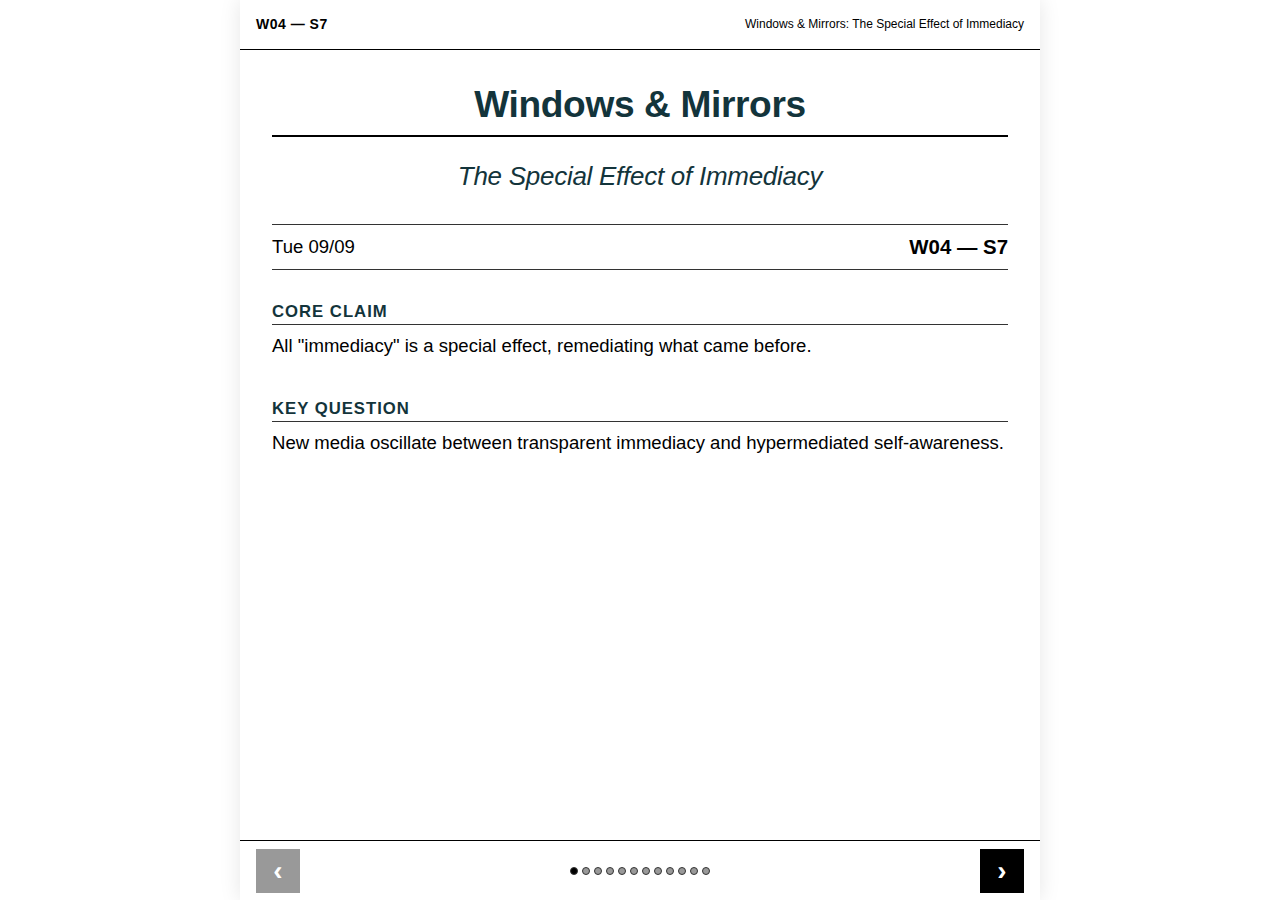
<file: index.html>
<!DOCTYPE html>
<!-- Run config: Date: Tue 09/09, Course Block: W04-S7, Case Medium: Instagram Stories HUD -->
<html lang="en">
<head>
    <meta charset="UTF-8">
    <meta name="viewport" content="width=device-width, initial-scale=1.0">
    <title>W04·S7 | Windows & Mirrors</title>
    <link rel="stylesheet" href="style.css">
</head>
<body>
    <div class="presentation-container">
        <header class="masthead">
            <div class="course-block">W04 — S7</div>
            <div class="session-title">Windows & Mirrors: The Special Effect of Immediacy</div>
        </header>

        <main class="slides-container" aria-live="polite">
            <!-- Slide 1: Cover -->
            <section class="slide active" data-slide="0">
                <div class="slide-content">
                    <h1>Windows & Mirrors</h1>
                    <h2>The Special Effect of Immediacy</h2>
                    <div class="metadata">
                        <div class="date">Tue 09/09</div>
                        <div class="course-block-large">W04 — S7</div>
                    </div>
                    <div class="core-claim">
                        <h3>Core Claim</h3>
                        <p>All "immediacy" is a special effect, remediating what came before.</p>
                    </div>
                    <div class="key-question">
                        <h3>Key Question</h3>
                        <p>New media oscillate between transparent immediacy and hypermediated self-awareness.</p>
                    </div>
                </div>
            </section>

            <!-- Slide 2: Today's Map -->
            <section class="slide" data-slide="1">
                <div class="slide-content">
                    <h1>Today's Map</h1>
                    <div class="agenda">
                        <div class="agenda-item">
                            <span class="number">1</span>
                            <span class="label">Terms</span>
                            <span class="arrow">→</span>
                        </div>
                        <div class="agenda-item">
                            <span class="number">2</span>
                            <span class="label">Readings</span>
                            <span class="arrow">→</span>
                        </div>
                        <div class="agenda-item">
                            <span class="number">3</span>
                            <span class="label">Case</span>
                            <span class="arrow">→</span>
                        </div>
                        <div class="agenda-item">
                            <span class="number">4</span>
                            <span class="label">Q&A</span>
                        </div>
                    </div>
                </div>
            </section>

            <!-- Slide 3: Key Terms -->
            <section class="slide" data-slide="2">
                <div class="slide-content">
                    <h1>Key Terms</h1>
                    <div class="terms-grid">
                        <div class="term-card" data-term="immediacy">
                            <h3>Immediacy</h3>
                            <p class="definition">The desire for transparent interfaces that erase themselves to create direct contact with content</p>
                            <button class="quote-chip" data-quote-id="0">Quote</button>
                        </div>
                        <div class="term-card" data-term="hypermediacy">
                            <h3>Hypermediacy</h3>
                            <p class="definition">The multiplication and foregrounding of media to achieve a sense of fullness and reality</p>
                            <button class="quote-chip" data-quote-id="1">Quote</button>
                        </div>
                        <div class="term-card" data-term="remediation">
                            <h3>Remediation</h3>
                            <p class="definition">The representation of one medium in another; how new media refashion older forms</p>
                            <button class="quote-chip" data-quote-id="2">Quote</button>
                        </div>
                        <div class="term-card" data-term="closure">
                            <h3>Closure</h3>
                            <p class="definition">Observing parts but perceiving wholes; mentally completing incomplete information</p>
                            <button class="quote-chip" data-quote-id="3">Quote</button>
                        </div>
                    </div>
                </div>
            </section>

            <!-- Slide 4: Reading Anchors - Bolter & Grusin -->
            <section class="slide" data-slide="3">
                <div class="slide-content">
                    <h1>Reading Anchors — Bolter & Grusin</h1>
                    <div class="quotes-section">
                        <div class="quote-block">
                            <button class="quote-chip expanded" data-quote-id="0">
                                <span class="quote-preview">"a transparent interface would be one that erases itself..."</span>
                                <span class="quote-full">"a transparent interface would be one that erases itself, so that the user is no longer aware of confronting a medium, but instead stands in an immediate relationship to the contents of that medium"</span>
                                <cite>[Bolter & Grusin, Remediation, 1999, p. 24]</cite>
                            </button>
                        </div>
                        <div class="quote-block">
                            <button class="quote-chip expanded" data-quote-id="1">
                                <span class="quote-preview">"Our culture wants both to multiply its media and to erase all traces..."</span>
                                <span class="quote-full">"Our culture wants both to multiply its media and to erase all traces of mediation: ideally, it wants to erase its media in the very act of multiplying them"</span>
                                <cite>[Bolter & Grusin, Remediation, 1999, p. 5]</cite>
                            </button>
                        </div>
                    </div>
                    <div class="throughline">
                        <h3>Throughline</h3>
                        <p>Bolter and Grusin reveal that our pursuit of immediacy paradoxically requires hypermediacy - we multiply media technologies precisely to hide their mediation. This double logic drives remediation as each new medium promises greater transparency while building upon older forms.</p>
                    </div>
                </div>
            </section>

            <!-- Slide 5: Reading Anchors - McCloud -->
            <section class="slide" data-slide="4">
                <div class="slide-content">
                    <h1>Reading Anchors — McCloud</h1>
                    <div class="quotes-section">
                        <div class="quote-block">
                            <button class="quote-chip expanded" data-quote-id="3">
                                <span class="quote-preview">"This phenomenon of observing the parts but perceiving the whole..."</span>
                                <span class="quote-full">"This phenomenon of observing the parts but perceiving the whole has a name. It's called closure"</span>
                                <cite>[McCloud, Understanding Comics, 1993, p. 63]</cite>
                            </button>
                        </div>
                        <div class="quote-block">
                            <button class="quote-chip expanded" data-quote-id="5">
                                <span class="quote-preview">"In our daily lives, we often commit closure..."</span>
                                <span class="quote-full">"In our daily lives, we often commit closure, mentally completing that which is incomplete based on past experience"</span>
                                <cite>[McCloud, Understanding Comics, 1993, p. 63]</cite>
                            </button>
                        </div>
                    </div>
                    <div class="bridge">
                        <h3>Bridge to Immediacy</h3>
                        <p>McCloud's closure demonstrates how users actively construct continuity from fragments, making immediacy an effect of perceptual completion rather than technical transparency.</p>
                    </div>
                </div>
            </section>

            <!-- Slide 6: Synthesis -->
            <section class="slide" data-slide="5">
                <div class="slide-content">
                    <h1>Synthesis: Windows vs Mirrors</h1>
                    <div class="synthesis-table">
                        <div class="table-header">
                            <div class="cell"></div>
                            <div class="cell">Windows<br><small>(immediacy)</small></div>
                            <div class="cell">Mirrors<br><small>(hypermediacy)</small></div>
                        </div>
                        <div class="table-row">
                            <div class="cell label">Interface Tactic</div>
                            <div class="cell">Erase UI chrome, flatten seams</div>
                            <div class="cell">Multiply windows, foreground mediation</div>
                        </div>
                        <div class="table-row">
                            <div class="cell label">Perceptual Effect</div>
                            <div class="cell">Direct access to content</div>
                            <div class="cell">Awareness of constructedness</div>
                        </div>
                        <div class="table-row">
                            <div class="cell label">Hidden Cost</div>
                            <div class="cell">Naturalizes technological mediation</div>
                            <div class="cell">Cognitive overload from complexity</div>
                        </div>
                    </div>
                </div>
            </section>

            <!-- Slide 7: Case Study -->
            <section class="slide" data-slide="6">
                <div class="slide-content">
                    <h1>Case Study: Instagram Stories HUD</h1>
                    <div class="case-analysis">
                        <div class="lens-analysis">
                            <div class="lens">
                                <h3>Immediacy</h3>
                                <p>Full-screen images create transparent windows to content</p>
                                <button class="quote-chip mini" data-quote-id="0">B&G</button>
                                <ul><li>Tap-to-advance full-screen image removes chrome (immediacy)</li></ul>
                            </div>
                            <div class="lens">
                                <h3>Hypermediacy</h3>
                                <p>UI elements multiply to foreground interface construction</p>
                                <button class="quote-chip mini" data-quote-id="1">B&G</button>
                                <ul><li>Ring timer & stickers reintroduce UI seams (hypermediacy)</li></ul>
                            </div>
                            <div class="lens">
                                <h3>Remediation</h3>
                                <p>Stories format remediate older slideshow and magazine forms</p>
                                <button class="quote-chip mini" data-quote-id="2">B&G</button>
                                <ul><li>Story format remediates slideshow & zine pages (remediation)</li></ul>
                            </div>
                            <div class="lens">
                                <h3>Closure</h3>
                                <p>Users complete narrative continuity across fragmented frames</p>
                                <button class="quote-chip mini" data-quote-id="3">MC</button>
                                <ul><li>User infers motion across frames (closure)</li></ul>
                            </div>
                        </div>
                    </div>
                </div>
            </section>

            <!-- Slide 8: Design Teardown -->
            <section class="slide" data-slide="7">
                <div class="slide-content">
                    <h1>Design Teardown</h1>
                    <div class="teardown-diagram">
                        <div class="diagram-section">
                            <h3>Window Tactics (Flattening Seams)</h3>
                            <div class="ascii-diagram">
                                <pre>
┌─────────────────────┐
│ ╔═════════════════╗ │ ← Full-screen content
│ ║   [IMAGE/VIDEO]  ║ │
│ ║                 ║ │
│ ║     NO CHROME   ║ │
│ ║                 ║ │
│ ╚═════════════════╝ │
└─────────────────────┘
  Hidden: UI, buttons, menus
                </pre>
                            </div>
                        </div>
                        <div class="diagram-section">
                            <h3>Mirror Tactics (Foregrounding Seams)</h3>
                            <div class="ascii-diagram">
                                <pre>
┌─────────────────────┐
│ ●●○○○ [X] [@user] ⚙ │ ← Progress, close, mention, settings
│ ┌─────────────────┐ │
│ │  [IMAGE/VIDEO]  │ │
│ │ 👤 sticker poll │ │ ← Overlaid UI elements
│ │     ❤ 👍 😂    │ │ ← Reaction affordances  
│ └─────────────────┘ │
│ 🎵 song ⬅️ ➡️ 💬 📤  │ ← Audio, nav, reply, share
└─────────────────────┘
                </pre>
                            </div>
                        </div>
                    </div>
                </div>
            </section>

            <!-- Slide 9: Counter-Case -->
            <section class="slide" data-slide="8">
                <div class="slide-content">
                    <h1>Counter-Case: When Immediacy Breaks</h1>
                    <div class="failure-analysis">
                        <div class="failure-mode">
                            <h3>Buffering Wheel</h3>
                            <div class="ascii-diagram">
                                <pre>
┌─────────────────────┐
│ ╔═════════════════╗ │
│ ║                 ║ │
│ ║      ⟲ ⟳       ║ │ ← Spinning loader
│ ║   LOADING...    ║ │
│ ║                 ║ │
│ ╚═════════════════╝ │
└─────────────────────┘
                </pre>
                            </div>
                            <p>The spinning wheel reveals the hidden infrastructure of streaming, breaking the illusion of immediate access. <cite>[source: Bolter & Grusin, remediation]</cite></p>
                        </div>
                        <div class="revelation">
                            <h3>What Hypermediacy Reveals</h3>
                            <p>Technical failures expose the constructed nature of "seamless" experiences, revealing the layers of mediation that immediacy works to hide. The breakdown becomes a moment of media archaeology.</p>
                        </div>
                    </div>
                </div>
            </section>

            <!-- Slide 10: Q&A with Jay Bolter -->
            <section class="slide" data-slide="9">
                <div class="slide-content">
                    <h1>Q&A with Jay Bolter</h1>
                    <div class="qa-prompts">
                        <div class="question">
                            <h3>1. Interface Transparency</h3>
                            <p>You argue that transparent interfaces "erase themselves" to create immediacy. How do contemporary platforms like TikTok manage this erasure while simultaneously multiplying interactive affordances?</p>
                        </div>
                        <div class="question">
                            <h3>2. Cultural Desire</h3>
                            <p>Your claim that culture "wants to erase its media in the very act of multiplying them" seems prophetic of our current moment. What drives this paradoxical desire, and how do we see it playing out in AR/VR?</p>
                        </div>
                        <div class="question">
                            <h3>3. Remediation Logic</h3>
                            <p>Given remediation as "representation of one medium in another," how should we understand AI-generated content that remediates human creative practices? What new forms of immediacy/hypermediacy emerge?</p>
                        </div>
                    </div>
                </div>
            </section>

            <!-- Slide 11: Discussion Prompts -->
            <section class="slide" data-slide="10">
                <div class="slide-content">
                    <h1>Discussion Prompts</h1>
                    <div class="discussion-grid">
                        <div class="prompt-card">
                            <h3>Ethics</h3>
                            <p>When interfaces hide their mediation, what power relations become invisible? Who benefits from "transparent" design?</p>
                        </div>
                        <div class="prompt-card">
                            <h3>Affordances</h3>
                            <p>How do immediate interfaces shape user agency differently than hypermediated ones? Which offers more authentic user control?</p>
                        </div>
                        <div class="prompt-card">
                            <h3>Habit Loops</h3>
                            <p>Does immediacy create more addictive interfaces by reducing friction, or does hypermediacy through gamification and rewards?</p>
                        </div>
                        <div class="prompt-card">
                            <h3>Historical Lineage</h3>
                            <p>What older media forms can you trace in current "new" technologies? How do they promise to solve problems they also create?</p>
                        </div>
                    </div>
                </div>
            </section>

            <!-- Slide 12: References -->
            <section class="slide" data-slide="11">
                <div class="slide-content">
                    <h1>References</h1>
                    <div class="references-list" id="references-list">
                        <!-- References will be populated by JavaScript -->
                    </div>
                    <button class="copy-citations-btn" id="copy-citations">Copy Citations</button>
                    <div class="grounding-badge" id="grounding-badge">Grounded 0/6</div>
                </div>
            </section>
        </main>

        <nav class="slide-nav">
            <button class="nav-btn prev-btn" id="prev-btn">‹</button>
            <div class="progress-dots" id="progress-dots">
                <!-- Dots will be generated by JavaScript -->
            </div>
            <button class="nav-btn next-btn" id="next-btn">›</button>
        </nav>
    </div>

    <script src="app.js"></script>
</body>
</html>
</file>
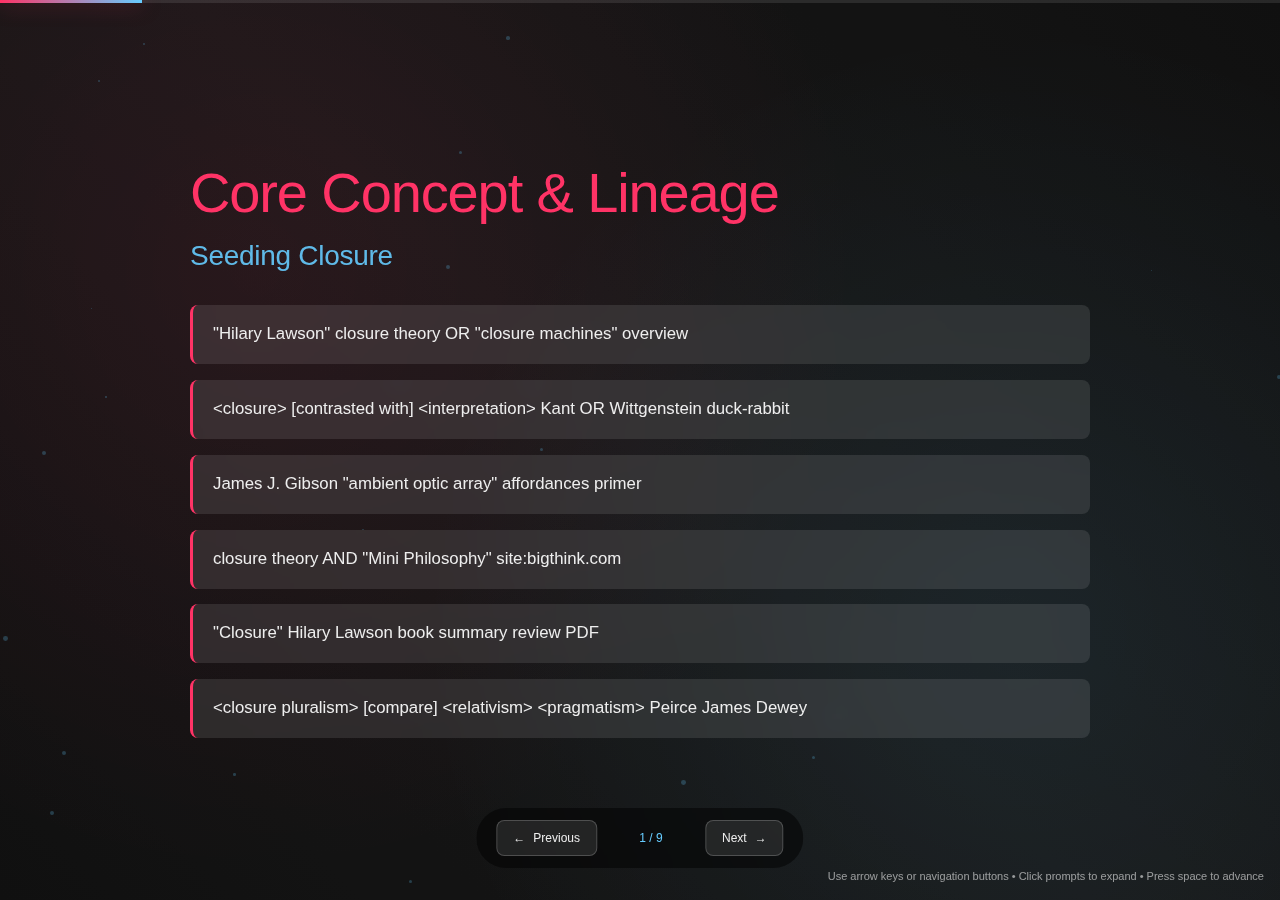
<file: closure-foraging-deck.zip/index.html>
<!DOCTYPE html>
<html lang="en">
<head>
    <meta charset="UTF-8">
    <meta name="viewport" content="width=device-width, initial-scale=1.0">
    <title>Closure Machine Foraging Prompts</title>
    <link rel="stylesheet" href="style.css">
</head>
<body>
    <div class="presentation-container">
        <!-- Background Animation Canvas -->
        <div class="background-animation" id="bgAnimation"></div>
        
        <!-- Progress Indicator -->
        <div class="progress-bar">
            <div class="progress-fill" id="progressFill"></div>
        </div>
        
        <!-- Slide 1: Core Concept & Lineage -->
        <div class="slide active" id="slide-1">
            <div class="slide-content">
                <h1 class="slide-title">Core Concept & Lineage</h1>
                <h2 class="slide-subtitle">Seeding Closure</h2>
                <div class="prompts-container">
                    <div class="prompt" data-expanded-text="Explore foundational texts on how we create structured understanding from infinite possibility">
                        "Hilary Lawson" closure theory OR "closure machines" overview
                    </div>
                    <div class="prompt" data-expanded-text="The fundamental distinction between closing off interpretive possibilities versus keeping them open">
                        &lt;closure&gt; [contrasted with] &lt;interpretation&gt; Kant OR Wittgenstein duck-rabbit
                    </div>
                    <div class="prompt" data-expanded-text="Gibson's ecological psychology shows how environments offer action possibilities we directly perceive">
                        James J. Gibson "ambient optic array" affordances primer
                    </div>
                    <div class="prompt" data-expanded-text="Accessible introduction to Lawson's ideas about how we construct reality through selective attention">
                        closure theory AND "Mini Philosophy" site:bigthink.com
                    </div>
                    <div class="prompt" data-expanded-text="Primary source material examining how intellectual frameworks stabilize our experience">
                        "Closure" Hilary Lawson book summary review PDF
                    </div>
                    <div class="prompt" data-expanded-text="How closure theory relates to other frameworks for understanding multiple valid perspectives">
                        &lt;closure pluralism&gt; [compare] &lt;relativism&gt; &lt;pragmatism&gt; Peirce James Dewey
                    </div>
                </div>
            </div>
        </div>

        <!-- Slide 2: Mechanism -->
        <div class="slide" id="slide-2">
            <div class="slide-content">
                <h1 class="slide-title">Mechanism</h1>
                <h2 class="slide-subtitle">How Closures Work</h2>
                <div class="prompts-container">
                    <div class="prompt" data-expanded-text="The cognitive processes by which we filter, organize, and stabilize our perceptual experience">
                        &lt;closures&gt; [select] [simplify] [stabilize] perception neuroscience
                    </div>
                    <div class="prompt" data-expanded-text="How the brain's predictive models interact with environmental affordances through conceptual frames">
                        predictive processing AND &lt;frames&gt; AND &lt;affordances&gt;
                    </div>
                    <div class="prompt" data-expanded-text="Practices that help us recognize and temporarily suspend our automatic interpretive frameworks">
                        &lt;openness&gt; [induces] &lt;declosure&gt; methods reading travel dialogue studies
                    </div>
                    <div class="prompt" data-expanded-text="How cultural learning shapes what we see as natural categories versus constructed interpretations">
                        socialization [reinforces] &lt;labels&gt; ("tree" vs "swing") developmental psychology
                    </div>
                </div>
            </div>
        </div>

        <!-- Slide 3: Exemplars -->
        <div class="slide" id="slide-3">
            <div class="slide-content">
                <h1 class="slide-title">Exemplars</h1>
                <h2 class="slide-subtitle">Closures in Action</h2>
                <div class="prompts-container">
                    <div class="prompt" data-expanded-text="Classic demonstration of how the same stimulus can be organized into different stable interpretations">
                        duck-rabbit figure Wittgenstein multistable perception images explanation
                    </div>
                    <div class="prompt" data-expanded-text="Why Newtonian physics remains useful despite being 'wrong' - closure effectiveness over absolute truth">
                        Newtonian framework [works because] &lt;pragmatic success&gt; everyday scales
                    </div>
                    <div class="prompt" data-expanded-text="How economic models create a particular closure of human nature that ignores psychological complexity">
                        &lt;Homo economicus&gt; critique behavioral economics limits
                    </div>
                    <div class="prompt" data-expanded-text="Geographic and historical framings that structure how we understand global power relations">
                        "West and the rest" geopolitical framing critique history examples
                    </div>
                </div>
            </div>
        </div>

        <!-- Slide 4: Critiques & Alternatives -->
        <div class="slide" id="slide-4">
            <div class="slide-content">
                <h1 class="slide-title">Critiques & Alternatives</h1>
                <h2 class="slide-subtitle">Stress Testing Closures</h2>
                <div class="prompts-container">
                    <div class="prompt" data-expanded-text="Scholarly objections to closure theory and Lawson's responses to philosophical challenges">
                        criticisms of Hilary Lawson closure philosophy forum paper
                    </div>
                    <div class="prompt" data-expanded-text="Comparing closure theory with Kuhn's paradigm shifts - similarities and key differences">
                        &lt;closure&gt; vs &lt;paradigm&gt; (Thomas Kuhn) comparison
                    </div>
                    <div class="prompt" data-expanded-text="How cognitive frames relate to schemas in cognitive science - overlaps and distinctions">
                        &lt;frames&gt; vs &lt;schemas&gt; cognitive science difference
                    </div>
                    <div class="prompt" data-expanded-text="When excessive openness becomes problematic - the need for some stabilizing structures">
                        when &lt;openness&gt; becomes dysfunctional decision paralysis research
                    </div>
                </div>
            </div>
        </div>

        <!-- Slide 5: Applications -->
        <div class="slide" id="slide-5">
            <div class="slide-content">
                <h1 class="slide-title">Applications</h1>
                <h2 class="slide-subtitle">Operational Closures</h2>
                <div class="prompts-container">
                    <div class="prompt" data-expanded-text="How designers use affordance theory to create intuitive interfaces and user experiences">
                        design research [use] &lt;affordances&gt; UX case studies
                    </div>
                    <div class="prompt" data-expanded-text="Educational strategies for helping students recognize and question their automatic interpretive frameworks">
                        teaching critical thinking [shift] &lt;closures&gt; classroom interventions
                    </div>
                    <div class="prompt" data-expanded-text="Therapeutic approaches that help clients reframe limiting beliefs and expand interpretive possibilities">
                        therapy cognitive reappraisal [reframe] &lt;closures&gt; CBT ACT
                    </div>
                    <div class="prompt" data-expanded-text="Reflective writing practices designed to induce openness and perspective flexibility">
                        journal prompts [induce] &lt;openness&gt; perspective-taking exercises
                    </div>
                </div>
            </div>
        </div>

        <!-- Slide 6: Meta -->
        <div class="slide" id="slide-6">
            <div class="slide-content">
                <h1 class="slide-title">Meta</h1>
                <h2 class="slide-subtitle">Integrating Closures</h2>
                <div class="prompts-container">
                    <div class="prompt" data-expanded-text="If all knowledge involves closure, how do we distinguish better from worse ways of organizing experience?">
                        "If closures are inescapable, what counts as progress?" Hilary Lawson response
                    </div>
                    <div class="prompt" data-expanded-text="Developing criteria for evaluating when a conceptual framework serves us well in practice">
                        metrics for &lt;pragmatic success&gt; of a &lt;closure&gt; in science policy
                    </div>
                    <div class="prompt" data-expanded-text="Practical strategies for creating organizational cultures that balance stability with adaptive flexibility">
                        how to operationalize &lt;declosure&gt; in organizations playbook
                    </div>
                    <div class="prompt" data-expanded-text="Distinguishing between different types of conceptual tools and their relationships to reality">
                        &lt;closure&gt; [vs] &lt;model&gt; [vs] &lt;map&gt; (Lakoff frames; model theory; map–territory)
                    </div>
                </div>
            </div>
        </div>

        <!-- Slide 7: Windows & Mirrors -->
        <div class="slide" id="slide-7">
            <div class="slide-content">
                <h1 class="slide-title">Windows & Mirrors</h1>
                <h2 class="slide-subtitle">The Special Effect of Immediacy</h2>
                <div class="prompts-container">
                    <div class="prompt mirror-window" data-expanded-text="When interfaces succeed at becoming invisible, we look through them to the content beyond">
                        &lt;immediacy&gt; = the interface [pretends] to vanish (window)
                    </div>
                    <div class="prompt mirror-window" data-expanded-text="When interfaces deliberately show their own constructedness and mediation processes">
                        &lt;hypermediacy&gt; = the interface [shows] itself (mirror)
                    </div>
                    <div class="prompt mirror-window" data-expanded-text="How new media forms incorporate and transform older media, creating hybrid experiences">
                        &lt;remediation&gt; = a new form [refashions] older forms
                    </div>
                    <div class="prompt mirror-window" data-expanded-text="Users fill in gaps between discrete elements to construct a sense of seamless experience">
                        &lt;closure&gt; = users [complete] gaps to feel continuity
                    </div>
                </div>
            </div>
        </div>

        <!-- Slide 8: Digital Medium Analysis -->
        <div class="slide" id="slide-8">
            <div class="slide-content">
                <h1 class="slide-title">Digital Medium Analysis</h1>
                <h2 class="slide-subtitle">Immediacy vs Hypermediacy</h2>
                <div class="prompts-container">
                    <div class="prompt" data-expanded-text="Identify which UI elements claim transparency versus those that foreground their own mediation">
                        Analyze &lt;social feed&gt; for window-cues vs mirror-cues
                    </div>
                    <div class="prompt" data-expanded-text="How TikTok's interface incorporates and transforms television and music video conventions">
                        &lt;TikTok&gt; UI remediation of TV or music video analysis
                    </div>
                    <div class="prompt" data-expanded-text="How streaming platform overlays deliberately show their own technological sophistication">
                        "Twitch overlay" hypermediacy chat donations alerts study
                    </div>
                    <div class="prompt" data-expanded-text="How mobile interfaces use familiar physical metaphors to create familiarity and usability">
                        skeuomorphism remediation mobile UI case studies
                    </div>
                </div>
            </div>
        </div>

        <!-- Slide 9: Design Toggles -->
        <div class="slide" id="slide-9">
            <div class="slide-content">
                <h1 class="slide-title">Design Toggles</h1>
                <h2 class="slide-subtitle">Remediation & Closure Design</h2>
                <div class="prompts-container">
                    <div class="prompt" data-expanded-text="Add more visible technology, metrics, or self-referential elements to make mediation obvious">
                        Redesign one element to [increase] &lt;hypermediacy&gt; (mirror)
                    </div>
                    <div class="prompt" data-expanded-text="Remove interface elements that call attention to themselves, creating more transparent access">
                        Redesign one element to [increase] &lt;immediacy&gt; (window)
                    </div>
                    <div class="prompt" data-expanded-text="Explore what breaks when all self-referential elements are removed from a digital platform">
                        "If this medium banned all &lt;mirror-cues&gt; for a day, what frictions emerge?"
                    </div>
                    <div class="prompt" data-expanded-text="Examine the power dynamics embedded in transparent versus obvious mediation strategies">
                        "Who benefits when &lt;immediacy&gt; feels 'natural'? Identify stakeholder closures."
                    </div>
                </div>
            </div>
        </div>

        <!-- Navigation -->
        <div class="navigation">
            <button class="nav-btn" id="prevBtn" onclick="previousSlide()">
                <span>←</span>
                <span>Previous</span>
            </button>
            <div class="slide-counter">
                <span id="currentSlide">1</span> / <span id="totalSlides">9</span>
            </div>
            <button class="nav-btn" id="nextBtn" onclick="nextSlide()">
                <span>Next</span>
                <span>→</span>
            </button>
        </div>

        <!-- Help Text -->
        <div class="help-text">
            <p>Use arrow keys or navigation buttons • Click prompts to expand • Press space to advance</p>
        </div>
    </div>

    <script src="app.js"></script>
</body>
</html>
</file>
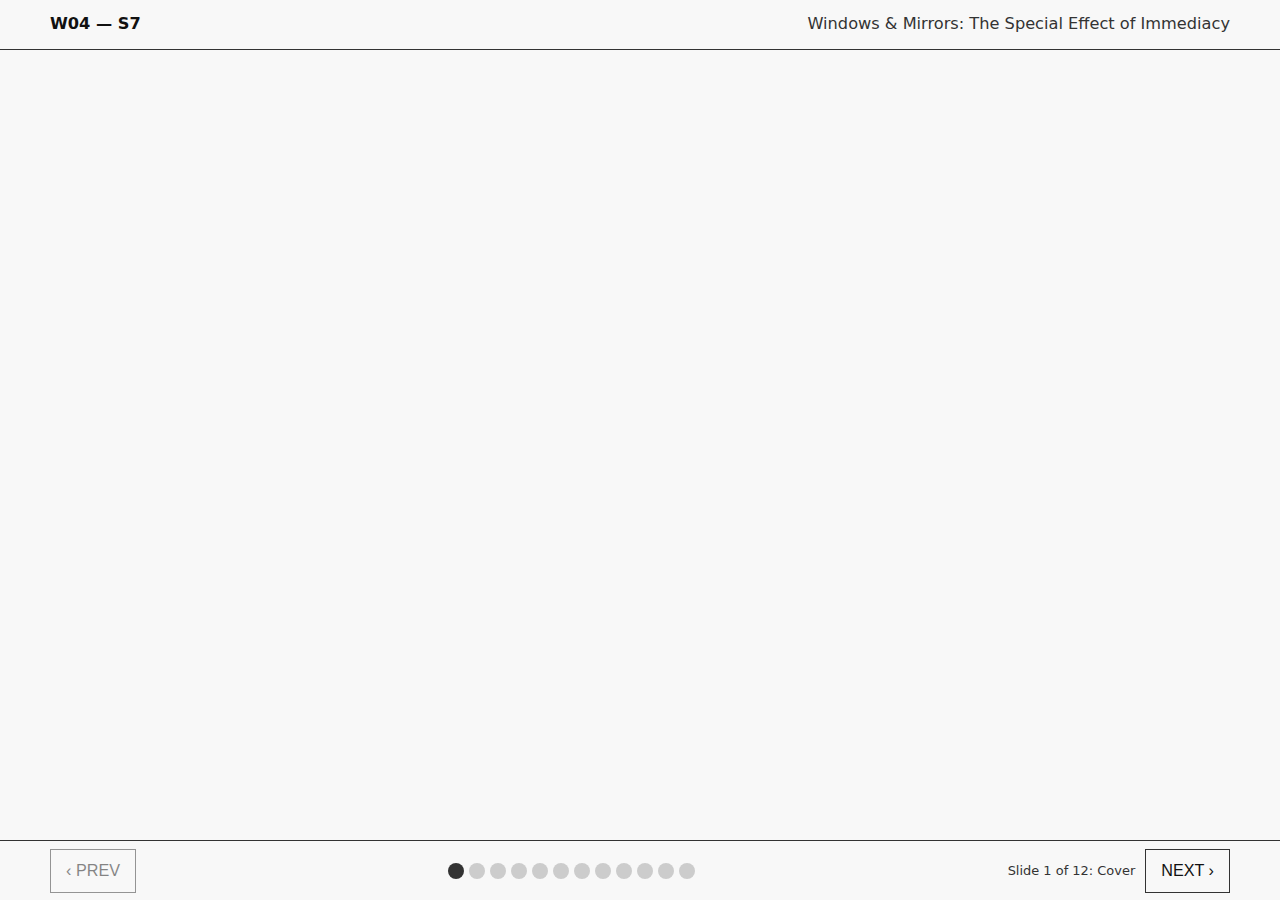
<file: ai_studio_code - 2025-09-09T163543.782.html>
<!DOCTYPE html>
<html lang="en">
<head>
    <meta charset="UTF-8">
    <meta name="viewport" content="width=device-width, initial-scale=1.0">
    <title>W04 · S7: Windows & Mirrors</title>
    <meta name="color-scheme" content="light dark">
    <style>
        /* Base Variables */
        :root {
            --bg-color: #f8f8f8;
            --text-color: #111;
            --secondary-text-color: #333;
            --accent-color: #333;
            --border-color: #ccc;
            --line-height: 1.5;
            --base-font-size: calc(16px + 0.2vw);
            --max-line-length: 72ch;
            --masthead-height: 50px;
            --navbar-height: 60px;
            --slide-padding-vertical: 20px;
            --slide-padding-horizontal: 20px;
        }

        /* Dark Mode Support */
        @media (prefers-color-scheme: dark) {
            :root {
                --bg-color: #111;
                --text-color: #f8f8f8;
                --secondary-text-color: #ccc;
                --accent-color: #aaa;
                --border-color: #444;
            }
        }

        /* Reduced Motion Accessibility */
        @media (prefers-reduced-motion: reduce) {
            .slide { transition: none !important; }
            .quote-full { transition: none !important; }
        }

        /* Global Styles */
        html, body {
            margin: 0;
            padding: 0;
            height: 100%;
            overflow: hidden; /* Manage scrolling with individual slides */
            font-family: system-ui, -apple-system, BlinkMacSystemFont, "Segoe UI", Roboto, "Helvetica Neue", Arial, sans-serif;
            background-color: var(--bg-color);
            color: var(--text-color);
            font-size: var(--base-font-size);
            line-height: var(--line-height);
            -webkit-text-size-adjust: 100%; /* Ensure mobile readability */
        }

        /* Presentation Container */
        #presentation-container {
            display: flex;
            height: 100%;
            position: relative;
        }

        /* Slide Styles */
        .slide {
            flex-shrink: 0;
            width: 100%;
            height: 100%;
            box-sizing: border-box;
            display: flex;
            flex-direction: column;
            justify-content: center;
            align-items: center;
            position: absolute;
            top: 0;
            left: 0;
            opacity: 0;
            visibility: hidden;
            pointer-events: none;
            transition: opacity 0.3s ease-out, transform 0.3s ease-out;
            transform: translateX(100%); /* Initial off-screen position */
            overflow-y: auto; /* Allow content to scroll within a slide */
            -webkit-overflow-scrolling: touch; /* Smooth scrolling on iOS */
        }

        .slide.active {
            opacity: 1;
            visibility: visible;
            pointer-events: auto;
            transform: translateX(0);
        }

        /* Slide Content Wrapper - for consistent padding and max-width */
        .slide-content-wrapper {
            max-width: var(--max-line-length);
            width: 100%;
            margin: 0 auto;
            padding: var(--slide-padding-vertical) var(--slide-padding-horizontal);
            box-sizing: border-box;
            flex-grow: 1;
            display: flex;
            flex-direction: column;
            justify-content: center;
            align-items: flex-start; /* Align content to the left */
        }

        /* Specific adjustments for the cover slide */
        .slide:first-child .slide-content-wrapper {
            justify-content: center;
            align-items: center;
            text-align: center;
        }
        .slide:first-child .slide-content-wrapper p {
            max-width: 60ch; /* Slightly narrower for cover text */
        }


        /* Headings */
        .slide h1, .slide h2, .slide h3 {
            color: var(--secondary-text-color);
            text-align: left; /* Default left align */
            margin-top: 0.5em;
            margin-bottom: 0.5em;
            line-height: 1.2;
            width: 100%;
        }
        .slide h1 { font-size: 2.2em; text-align: center;}
        .slide h2 { font-size: 1.8em; }
        .slide h3 { font-size: 1.4em; }
        .slide p { margin-bottom: 1em; }
        .slide ol, .slide ul { margin-left: 20px; padding: 0; }
        .slide li { margin-bottom: 0.5em; }

        /* Masthead (Header) */
        .masthead {
            position: fixed;
            top: 0;
            left: 0;
            width: 100%;
            height: var(--masthead-height);
            background-color: var(--bg-color);
            border-bottom: 1px solid var(--accent-color);
            padding: 10px var(--slide-padding-horizontal);
            box-sizing: border-box;
            z-index: 100;
            display: flex;
            justify-content: space-between;
            align-items: center;
            font-size: 0.9em;
            color: var(--secondary-text-color);
        }
        .masthead strong {
            font-weight: bold;
            color: var(--text-color);
        }

        /* Navigation Bar (Footer) */
        .nav-bar {
            position: fixed;
            bottom: 0;
            left: 0;
            width: 100%;
            height: var(--navbar-height);
            background-color: var(--bg-color);
            border-top: 1px solid var(--accent-color);
            padding: 10px var(--slide-padding-horizontal);
            box-sizing: border-box;
            z-index: 100;
            display: flex;
            justify-content: space-between;
            align-items: center;
            font-size: 0.9em;
        }
        .nav-bar button {
            background: none;
            border: 1px solid var(--accent-color);
            color: var(--text-color);
            padding: 8px 15px;
            cursor: pointer;
            min-width: 44px; /* Accessible tap target */
            min-height: 44px; /* Accessible tap target */
            font-size: 1em;
            text-transform: uppercase;
            line-height: 1;
        }
        .nav-bar button:hover:not(:disabled), .nav-bar button:focus:not(:disabled) {
            background-color: var(--border-color);
            color: var(--secondary-text-color);
            outline: none;
        }
        .nav-bar button:disabled {
            opacity: 0.5;
            cursor: not-allowed;
        }
        .nav-bar .progress-dots {
            display: flex;
            gap: 5px;
            flex-grow: 1;
            justify-content: center;
            align-items: center;
            margin: 0 10px;
        }
        .nav-bar .dot {
            width: 8px;
            height: 8px;
            background-color: var(--border-color);
            border-radius: 50%;
            cursor: pointer;
            min-width: 16px; /* Larger hit area */
            min-height: 16px;
            display: flex; /* Centering for potential larger hit area */
            align-items: center;
            justify-content: center;
        }
        .nav-bar .dot.active {
            background-color: var(--accent-color);
        }
        .nav-bar .dot:hover, .nav-bar .dot:focus {
            outline: 1px solid var(--accent-color);
            outline-offset: 2px;
        }
        .nav-bar .grounded-badge {
            font-size: 0.8em;
            color: var(--secondary-text-color);
            margin-right: 10px;
        }

        /* Quote chips */
        .quote-chip {
            background-color: var(--border-color);
            border: 1px solid var(--accent-color);
            padding: 10px 15px;
            margin-top: 10px;
            margin-bottom: 10px;
            cursor: pointer;
            user-select: none;
            position: relative;
            max-width: var(--max-line-length);
            box-sizing: border-box;
        }
        .quote-chip small {
            display: block;
            text-align: right;
            font-style: italic;
            color: var(--secondary-text-color);
            margin-top: 5px;
        }
        .quote-full {
            max-height: 0;
            overflow: hidden;
            transition: max-height 0.3s ease-out;
            margin-top: 10px;
            font-style: italic;
            color: var(--secondary-text-color);
            padding-right: 15px; /* Visual alignment with truncated quote */
        }
        .quote-full.expanded {
            max-height: 200px; /* Sufficiently large to show content */
            margin-bottom: 10px;
        }

        /* Specific slide layouts */
        .key-terms-grid {
            display: grid;
            grid-template-columns: 1fr;
            gap: 20px;
            margin-top: 20px;
        }
        .term-item {
            border: 1px solid var(--border-color);
            padding: 15px;
            background-color: var(--bg-color);
        }
        .term-item h3 {
            text-align: left;
            margin-top: 0;
            margin-bottom: 0.5em;
        }

        .two-column-table {
            display: grid;
            grid-template-columns: 1fr 1fr;
            gap: 1px; /* To make borders look continuous */
            margin-top: 20px;
            border-top: 1px solid var(--accent-color);
            border-left: 1px solid var(--accent-color);
            width: 100%;
            background-color: var(--accent-color); /* For the grid lines */
        }
        .two-column-table div {
            padding: 10px;
            border-right: 1px solid var(--accent-color);
            border-bottom: 1px solid var(--accent-color);
            background-color: var(--bg-color);
        }
        .two-column-table .header-cell {
            font-weight: bold;
            text-align: center;
            background-color: var(--border-color);
        }

        .case-study-item {
            margin-bottom: 15px;
            width: 100%;
        }
        .case-study-item ul {
            list-style: none;
            padding-left: 20px;
            margin: 5px 0;
        }
        .case-study-item ul li::before {
            content: "•";
            color: var(--accent-color);
            display: inline-block;
            width: 1em;
            margin-left: -1em;
        }

        .diagram-box {
            border: 1px solid var(--accent-color);
            padding: 10px;
            margin-top: 20px;
            margin-bottom: 20px;
            text-align: left; /* Keep pre-formatted text left-aligned */
            font-family: monospace;
            white-space: pre-wrap;
            background-color: var(--border-color);
            color: var(--secondary-text-color);
            font-size: 0.8em;
            overflow-x: auto; /* Allow horizontal scroll for wide diagrams */
            width: 100%;
            box-sizing: border-box;
        }

        .references-list {
            list-style: none;
            padding: 0;
            width: 100%;
        }
        .references-list li {
            margin-bottom: 0.5em;
            font-size: 0.9em;
        }
        .references-list li em {
            font-style: italic;
        }
        .references-list li a { /* Non-navigating link-style */
            color: var(--text-color);
            text-decoration: none;
        }
        .references-list li a:hover, .references-list li a:focus {
            text-decoration: underline;
        }
        .copy-citations-btn {
            display: block;
            width: fit-content;
            margin: 20px auto;
            background-color: var(--accent-color);
            color: var(--bg-color);
            border: 1px solid var(--accent-color);
            padding: 10px 20px;
            cursor: pointer;
            font-size: 1em;
        }
        .copy-citations-btn:hover, .copy-citations-btn:focus {
            background-color: var(--secondary-text-color);
            color: var(--bg-color);
        }

        /* Small caps utility */
        .small-caps {
            font-variant: small-caps;
        }

        /* Adjustments for desktop */
        @media (min-width: 768px) {
            .masthead, .nav-bar {
                padding-left: 50px;
                padding-right: 50px;
            }
            .key-terms-grid {
                grid-template-columns: 1fr 1fr;
            }
            .slide-content-wrapper {
                padding-left: 50px;
                padding-right: 50px;
            }
        }
        @media (min-width: 1024px) {
            body { font-size: 18px; } /* Slightly larger base font */
        }

    </style>
</head>
<body>
    <header class="masthead">
        <span role="doc-subtitle"><strong>W04 — S7</strong></span>
        <span role="doc-title">Windows & Mirrors: The Special Effect of Immediacy</span>
    </header>

    <main id="presentation-container">
        <!-- Slides will be dynamically generated and inserted here by JavaScript -->
    </main>

    <nav class="nav-bar" aria-label="Slide navigation">
        <button id="prev-slide-btn" aria-label="Previous slide">‹ prev</button>
        <div class="progress-dots" role="tablist"></div>
        <span class="grounded-badge" aria-live="polite" aria-atomic="true">Grounded 0/0</span>
        <button id="next-slide-btn" aria-label="Next slide">next ›</button>
    </nav>

    <script>
        // Run configuration:
        // Date: Tue 09/09
        // Course Block: W04 — S7
        // Case Medium: Instagram Stories HUD

        const INPUT = {
            caseMedium: "Instagram Stories HUD",
            quotes: [
                { author:"Bolter & Grusin", work:"Remediation", year:1999, cite:"p. 21", text:"Our culture has been striving to achieve immediacy throughout the history of Western representation. Immediacy is a style of visual representation whose purpose is to make the viewer forget the presence of the medium and believe that he is in the presence of the objects themselves." },
                { author:"Bolter & Grusin", work:"Remediation", year:1999, cite:"p. 34", text:"Hypermediacy is that style of visual representation whose purpose is to remind the viewer of the medium. Hypermediacy is heterogeneity, it is a multiplicity of representations and a constant awareness of the act of representation." },
                { author:"McCloud", work:"Understanding Comics", year:1993, cite:"ch.2", text:"The cartoon is a vacuum into which our identity and awareness are pulled... We don't just observe the cartoon, we BECOME IT!" },
                { author:"McCloud", work:"Understanding Comics", year:1993, cite:"ch.3", text:"Closure is the phenomenon of observing the parts, but perceiving the whole. It's the mental process described in Chapter Two whereby these lines become a face could be considered closure." }
            ],
            keyArguments: {
                bgThroughline: "Bolter and Grusin argue that media constantly oscillate between the desire for transparent immediacy, where the medium disappears, and hypermediacy, which revels in the medium's presence. This oscillation reveals that all 'immediacy' is a constructed effect, built upon the remediation of prior media forms.",
                mcBridge: "McCloud's concept of closure, the reader's unconscious act of filling in the gaps between discrete panels, is fundamental to creating the illusion of continuous time and motion in comics. This mental collaboration is a core 'special effect' that allows the medium to achieve a sense of transparent immediacy, despite its fragmented nature."
            },
            microEvidence: [
                "Tap-to-advance full-screen image removes most chrome, creating an immersive, immediate view of content.",
                "The subtle progress bar and profile icon with a glowing ring timer consciously reintroduce UI elements, reminding the user they are interacting with a mediated experience (hypermediacy).",
                "The vertical story format, advancing with taps, remediates both the linear slideshow and flipbook animations, borrowing conventions from older media.",
                "Users mentally connect the sequence of static images and short video clips into a continuous narrative, inferring action and emotion between frames through closure."
            ]
        };

        const slidesData = [
            {
                title: "Cover",
                content: `
                    <h1>Windows & Mirrors: The Special Effect of Immediacy</h1>
                    <p><strong>Course Block:</strong> W04 — S7</p>
                    <p><strong>Date:</strong> Tue 09/09</p>
                    <p><strong>Core Claim:</strong> All “immediacy” is a special effect, remediating what came before.</p>
                    <p><strong>Key Question:</strong> New media oscillate between transparent immediacy and hypermediated self-awareness.</p>
                `
            },
            {
                title: "Today’s Map",
                content: `
                    <h2>Today’s Map</h2>
                    <p>A brief agenda for our session:</p>
                    <ul>
                        <li><strong>Terms:</strong> Defining our vocabulary.</li>
                        <li><strong>Readings:</strong> Anchoring our understanding in Bolter & Grusin and McCloud.</li>
                        <li><strong>Case:</strong> Analyzing the ${INPUT.caseMedium}.</li>
                        <li><strong>Q&A:</strong> Discussion with Jay Bolter.</li>
                    </ul>
                `
            },
            {
                title: "Key Terms",
                content: `
                    <h2>Key Terms</h2>
                    <div class="key-terms-grid">
                        <div class="term-item">
                            <h3>Immediacy</h3>
                            <p>A style of representation aiming for transparency, making the medium disappear to give the viewer direct access to content.</p>
                            <div class="quote-chip" data-quote-index="0"></div>
                        </div>
                        <div class="term-item">
                            <h3>Hypermediacy</h3>
                            <p>A style of representation that foregrounds the medium, emphasizing its presence and the act of representation itself.</p>
                            <div class="quote-chip" data-quote-index="1"></div>
                        </div>
                        <div class="term-item">
                            <h3>Remediation</h3>
                            <p>The formal logic by which new media refashion older media, often by alternately seeking to erase or multiply their presence. <span class="small-caps">[source: Bolter & Grusin, Remediation]</span></p>
                            <p><em>(No specific quote provided for Remediation in the input data.)</em></p>
                        </div>
                        <div class="term-item">
                            <h3>Closure</h3>
                            <p>The mental process by which a reader observes the parts of an image or sequence and perceives the whole, filling in gaps to create continuity.</p>
                            <div class="quote-chip" data-quote-index="3"></div>
                        </div>
                    </div>
                `
            },
            {
                title: "Reading Anchors — Bolter & Grusin",
                content: `
                    <h2>Reading Anchors — Bolter & Grusin</h2>
                    <p>${INPUT.keyArguments.bgThroughline}</p>
                    <div class="quote-chip" data-quote-index="0"></div>
                    <div class="quote-chip" data-quote-index="1"></div>
                `
            },
            {
                title: "Reading Anchors — McCloud",
                content: `
                    <h2>Reading Anchors — McCloud</h2>
                    <p>${INPUT.keyArguments.mcBridge}</p>
                    <div class="quote-chip" data-quote-index="2"></div>
                    <div class="quote-chip" data-quote-index="3"></div>
                `
            },
            {
                title: "Synthesis",
                content: `
                    <h2>Synthesis: Windows vs. Mirrors</h2>
                    <div class="two-column-table">
                        <div class="header-cell">Windows (Immediacy)</div>
                        <div class="header-cell">Mirrors (Hypermediacy)</div>

                        <div><strong>Interface Tactic:</strong> Flattening seams, full-screen, minimal chrome, direct access.</div>
                        <div><strong>Interface Tactic:</strong> Foregrounding seams, multiple windows, layered elements, visible controls.</div>

                        <div><strong>Perceptual Effect:</strong> Transparency, immersion, forgetting the medium, belief in direct presence.</div>
                        <div><strong>Perceptual Effect:</strong> Self-awareness, multiplicity, reminding of the medium, participation in representation.</div>

                        <div><strong>Hidden Cost:</strong> Conceals mediation, naturalizes conventions, limits critical distance.</div>
                        <div><strong>Hidden Cost:</strong> Can break immersion, demand cognitive effort, risk aesthetic overload.</div>
                    </div>
                `
            },
            {
                title: "Case Study: " + INPUT.caseMedium,
                content: `
                    <h2>Case Study: ${INPUT.caseMedium}</h2>
                    <p>Analyzing a concrete feature through our lenses:</p>
                    <div class="case-study-item">
                        <h3>Immediacy</h3>
                        <p>The ${INPUT.caseMedium} strives for visual transparency, minimizing UI to immerse the user in the content. <span class="small-caps">[source: Bolter & Grusin, Remediation]</span></p>
                        <ul><li>${INPUT.microEvidence[0]}</li></ul>
                    </div>
                    <div class="case-study-item">
                        <h3>Hypermediacy</h3>
                        <p>Yet, the interface subtly reminds the user of its mediated nature, displaying elements that highlight the act of viewing. <span class="small-caps">[source: Bolter & Grusin, Remediation]</span></p>
                        <ul><li>${INPUT.microEvidence[1]}</li></ul>
                    </div>
                    <div class="case-study-item">
                        <h3>Remediation</h3>
                        <p>The format of ${INPUT.caseMedium} directly refashions conventions from older visual storytelling media. <span class="small-caps">[source: Bolter & Grusin, Remediation]</span></p>
                        <ul><li>${INPUT.microEvidence[2]}</li></ul>
                    </div>
                    <div class="case-study-item">
                        <h3>Closure</h3>
                        <p>Users actively participate in constructing the narrative flow, mentally bridging the gaps between discrete content segments. <span class="small-caps">[source: McCloud, Understanding Comics]</span></p>
                        <ul><li>${INPUT.microEvidence[3]}</li></ul>
                    </div>
                `
            },
            {
                title: "Design Teardown (micro-forensics)",
                content: `
                    <h2>Design Teardown: ${INPUT.caseMedium}</h2>
                    <p>Labeling window (flattening seams) vs mirror (foregrounding seams) tactics:</p>
                    <div class="diagram-box">
                        <pre>
+---------------------------------+
|            (User)               |
|            &#9660;                 |
|   +--------------------------+  |
|   |   [Profile Icon]         |  |
|   |   &#9679;--&#9679;--&#9679;--&#9679;--&#9679;--  | &lt;-- Mirror: Progress dots, visible user identity
|   |         (Full-Screen      |  |
|   |          Content)        |  |
|   |                          |  |
|   |  &lt;-- Swipe Left   Swipe Right --&gt; |  | &lt;-- Window: Direct content, immersive view
|   |                          |  |
|   |                          |  |
|   | (Tap anywhere to advance)|  | &lt;-- Window: Intuitive interaction, minimal control
|   +--------------------------+  |
|                                 |
+---------------------------------+
                        </pre>
                    </div>
                    <p>The design of ${INPUT.caseMedium} masterfully balances these two modes. The full-screen content and tap-to-advance gesture aim for transparency (window), while the visible progress bar and user/profile indicators subtly reintroduce awareness of the platform (mirror).</p>
                `
            },
            {
                title: "Counter-Case / Failure Mode",
                content: `
                    <h2>Counter-Case: Immediacy Breaks</h2>
                    <p>When the illusion of immediacy falters, hypermediacy often reveals itself, forcing users to confront the medium.</p>
                    <h3>Example: Glitch in ${INPUT.caseMedium}</h3>
                    <p>Imagine a moment where an Instagram Story fails to load, showing a buffering spinner or a blank black screen. This technical glitch immediately shatters the seamless illusion of immediacy. Instead of the content, the user is forced to confront the *medium* itself – the slow network, the rendering process, the software's failure.</p>
                    <p>This experience foregrounds the presence of the device, the network, and the application, turning a window into a mirror. The effortless flow breaks, revealing the layers of technology that were previously invisible. <span class="small-caps">[source: Bolter & Grusin, Remediation]</span></p>
                `
            },
            {
                title: "Q&A with Jay Bolter",
                content: `
                    <h2>Q&A with Jay Bolter</h2>
                    <p>Guest: Jay Bolter</p>
                    <ol>
                        <li>Considering the pervasive "immediacy" of interfaces like ${INPUT.caseMedium}, how do you see the ongoing tension between transparency and hypermediacy evolving in AI-generated or AR/VR experiences? <span class="small-caps">[Grounded in: Bolter & Grusin, 1999, p. 21]</span></li>
                        <li>If hypermediacy serves to remind the user of the medium, what ethical implications arise when platforms deliberately obscure their own algorithms or data collection, effectively creating a false sense of immediacy? <span class="small-caps">[Grounded in: Bolter & Grusin, 1999, p. 34]</span></li>
                        <li>Given that new media constantly remediate older forms, how might our understanding of "originality" or "authenticity" shift as digital artifacts become increasingly complex composites of past and present media? <span class="small-caps">[Grounded in: Bolter & Grusin, Remediation]</span></li>
                    </ol>
                `
            },
            {
                title: "Discussion Prompts",
                content: `
                    <h2>Discussion Prompts</h2>
                    <ol>
                        <li>Think about another digital interface you use daily. How does it balance immediacy and hypermediacy? Provide specific examples of design choices.</li>
                        <li>What are the "affordances" of a medium like Instagram Stories that encourage or enable certain types of content or user behavior, beyond just its visual presentation?</li>
                        <li>Do design patterns that promote immediacy (like infinite scroll or tap-to-advance) create "habit loops"? What are the societal implications of such designs?</li>
                        <li>Consider the historical lineage of "Stories" – from early photography to film strips, comic panels, and slideshows. How does this remediation influence its current form and our perception of it?</li>
                    </ol>
                `
            },
            {
                title: "References",
                content: `
                    <h2>References</h2>
                    <ul class="references-list" id="references-list">
                        <!-- References will be dynamically populated -->
                    </ul>
                    <button class="copy-citations-btn">Copy Citations</button>
                `
            }
        ];

        let currentSlideIndex = 0;
        let slides = [];
        const totalQuotesInInput = INPUT.quotes.length; // Total quotes defined in INPUT
        let renderedQuoteChipsCount = 0; // Number of quote chips successfully rendered from INPUT
        let startX = 0; // For swipe detection
        let startY = 0;
        let endX = 0;   // For swipe detection
        let endY = 0;

        const presentationContainer = document.getElementById('presentation-container');
        const prevBtn = document.getElementById('prev-slide-btn');
        const nextBtn = document.getElementById('next-slide-btn');
        const progressDotsContainer = document.querySelector('.progress-dots');
        const groundedBadge = document.querySelector('.grounded-badge');
        const masthead = document.querySelector('.masthead');
        const navBar = document.querySelector('.nav-bar');

        function generateUniqueId(prefix = 'slide-') {
            return prefix + Math.random().toString(36).substr(2, 9);
        }

        function renderSlides() {
            presentationContainer.innerHTML = '';
            slidesData.forEach((slideData, index) => {
                const slide = document.createElement('section');
                slide.className = 'slide';
                slide.id = generateUniqueId('slide-');
                slide.setAttribute('role', 'region');
                slide.setAttribute('aria-live', 'polite');
                slide.setAttribute('aria-label', slideData.title);
                slide.setAttribute('tabindex', '-1'); // Make slides focusable
                
                const wrapper = document.createElement('div');
                wrapper.className = 'slide-content-wrapper';
                wrapper.innerHTML = slideData.content;
                slide.appendChild(wrapper);

                presentationContainer.appendChild(slide);
            });
            slides = Array.from(presentationContainer.querySelectorAll('.slide'));

            renderedQuoteChipsCount = 0; // Reset for accurate counting of *used* quotes
            // Process all quote chips found across all slides
            document.querySelectorAll('.quote-chip').forEach(chip => {
                const quoteIndex = parseInt(chip.dataset.quoteIndex);
                if (!isNaN(quoteIndex) && INPUT.quotes[quoteIndex]) {
                    const fullQuoteObj = INPUT.quotes[quoteIndex];
                    const truncatedText = fullQuoteObj.text.length > 25 ? fullQuoteObj.text.substring(0, 25).trim() + '...' : fullQuoteObj.text;
                    
                    chip.innerHTML = `
                        <p>${truncatedText}</p>
                        <small class="small-caps">[${fullQuoteObj.author}, ${fullQuoteObj.year}, ${fullQuoteObj.cite}]</small>
                        <div class="quote-full">
                            <p>${fullQuoteObj.text}</p>
                        </div>
                    `;
                    // Add event listener to the newly created chip
                    const quoteFullElement = chip.querySelector('.quote-full');
                    if (quoteFullElement) {
                        chip.addEventListener('click', (e) => {
                            e.stopPropagation(); // Prevent slide navigation
                            chip.classList.toggle('expanded');
                            quoteFullElement.classList.toggle('expanded');
                        });
                        renderedQuoteChipsCount++; // Increment count only if a quote was successfully processed
                    }
                } else {
                    chip.innerHTML = `<p style="color:red; font-size:0.8em;">WARNING: Quote data missing or invalid for index ${quoteIndex}.</p>`;
                    chip.style.cursor = 'default';
                }
            });
            updateGroundedBadge(); // Update badge after all quotes are processed
            
            // Render progress dots
            progressDotsContainer.innerHTML = '';
            slidesData.forEach((_, index) => {
                const dot = document.createElement('span');
                dot.className = 'dot';
                dot.setAttribute('role', 'tab');
                dot.setAttribute('aria-controls', slides[index].id);
                dot.setAttribute('aria-label', `Go to slide ${index + 1}: ${slidesData[index].title}`);
                dot.setAttribute('tabindex', '0');
                dot.addEventListener('click', () => updateSlide(index));
                progressDotsContainer.appendChild(dot);
            });

            // Populate references list
            const referencesList = document.getElementById('references-list');
            if (referencesList) {
                referencesList.innerHTML = '';
                const uniqueRefs = new Set();
                
                // Add references from INPUT.quotes
                INPUT.quotes.forEach(q => {
                    const refString = `${q.author}, <em>${q.work}</em>, ${q.year}, ${q.cite}.`;
                    uniqueRefs.add(refString);
                });
                // Add static full book references if not already covered
                uniqueRefs.add("Bolter, J. D., & Grusin, R. (1999). <em>Remediation: Understanding new media</em>. MIT Press.");
                uniqueRefs.add("McCloud, S. (1993). <em>Understanding comics: The invisible art</em>. HarperPerennial.");

                Array.from(uniqueRefs).sort().forEach(ref => {
                    const li = document.createElement('li');
                    li.innerHTML = ref;
                    referencesList.appendChild(li);
                });

                document.querySelector('.copy-citations-btn').addEventListener('click', copyCitations);
            }
        }

        function updateGroundedBadge() {
            groundedBadge.textContent = `Grounded ${renderedQuoteChipsCount}/${totalQuotesInInput}`;
        }
        
        function updateSlide(newIndex) {
            if (newIndex < 0 || newIndex >= slides.length) return;

            const oldIndex = currentSlideIndex;
            const oldSlide = slides[oldIndex];
            const newSlide = slides[newIndex];
            const direction = newIndex > oldIndex ? 'next' : 'prev';

            // Apply transition styles, respecting reduced motion
            const prefersReducedMotion = window.matchMedia('(prefers-reduced-motion: reduce)').matches;
            const transitionStyle = prefersReducedMotion ? 'none' : 'transform 0.3s ease-out, opacity 0.3s ease-out';
            oldSlide.style.transition = transitionStyle;
            newSlide.style.transition = transitionStyle;

            // Outgoing slide
            oldSlide.classList.remove('active');
            oldSlide.style.transform = direction === 'next' ? 'translateX(-100%)' : 'translateX(100%)';
            // Hide for accessibility after transition
            if (!prefersReducedMotion) {
                setTimeout(() => { oldSlide.style.visibility = 'hidden'; oldSlide.style.pointerEvents = 'none'; }, 300);
            } else {
                oldSlide.style.visibility = 'hidden';
                oldSlide.style.pointerEvents = 'none';
            }

            // Incoming slide
            newSlide.style.visibility = 'visible';
            newSlide.style.pointerEvents = 'auto';
            newSlide.style.transform = direction === 'next' ? 'translateX(100%)' : 'translateX(-100%)';
            // Force reflow for transform to take effect before transition
            newSlide.offsetWidth; 
            newSlide.classList.add('active');
            newSlide.style.transform = 'translateX(0)';

            currentSlideIndex = newIndex;
            window.location.hash = `#slide-${currentSlideIndex}`;
            updateProgressDots();
            
            // Announce slide title for screen readers
            const slideTitle = slidesData[newIndex].title;
            groundedBadge.setAttribute('aria-live', 'assertive');
            groundedBadge.textContent = `Slide ${newIndex + 1} of ${slides.length}: ${slideTitle}`;
            setTimeout(() => {
                groundedBadge.setAttribute('aria-live', 'polite');
                updateGroundedBadge(); // Revert to badge message after announcement
            }, 1000);
            newSlide.focus(); // Focus new slide for keyboard navigation
        }


        function updateProgressDots() {
            const dots = progressDotsContainer.querySelectorAll('.dot');
            dots.forEach((dot, index) => {
                if (index === currentSlideIndex) {
                    dot.classList.add('active');
                    dot.setAttribute('aria-selected', 'true');
                } else {
                    dot.classList.remove('active');
                    dot.setAttribute('aria-selected', 'false');
                }
            });
            prevBtn.disabled = currentSlideIndex === 0;
            nextBtn.disabled = currentSlideIndex === slides.length - 1;
        }

        function copyCitations() {
            const citations = [];
            INPUT.quotes.forEach(q => {
                let text = q.text.length > 25 ? q.text.substring(0, 25).trim() + '...' : q.text;
                citations.push(`${q.author}, "${text}" (${q.work}, ${q.year}, ${q.cite})`);
            });
            citations.push("Bolter, J. D., & Grusin, R. (1999). Remediation: Understanding new media. MIT Press.");
            citations.push("McCloud, S. (1993). Understanding comics: The invisible art. HarperPerennial.");

            const citationText = citations.sort().join('\n');
            navigator.clipboard.writeText(citationText).then(() => {
                alert('Citations copied to clipboard!');
            }).catch(err => {
                console.error('Failed to copy citations: ', err);
                alert('Failed to copy citations. Please try manually.');
            });
        }

        // Event Listeners
        prevBtn.addEventListener('click', () => updateSlide(currentSlideIndex - 1));
        nextBtn.addEventListener('click', () => updateSlide(currentSlideIndex + 1));

        document.addEventListener('keydown', (e) => {
            if (e.key === 'ArrowRight' || e.key === ' ') {
                updateSlide(currentSlideIndex + 1);
            } else if (e.key === 'ArrowLeft') {
                updateSlide(currentSlideIndex - 1);
            }
        });

        // Swipe detection
        presentationContainer.addEventListener('touchstart', (e) => {
            startX = e.touches[0].clientX;
            startY = e.touches[0].clientY;
        });

        presentationContainer.addEventListener('touchend', (e) => {
            endX = e.changedTouches[0].clientX;
            endY = e.changedTouches[0].clientY;
            const deltaX = endX - startX;
            const deltaY = endY - startY;

            // Consider horizontal swipes with a minimum distance threshold, ignoring mostly vertical scrolls
            if (Math.abs(deltaX) > Math.abs(deltaY) && Math.abs(deltaX) > 50) { 
                if (deltaX > 0) { // Swiped right (show previous)
                    updateSlide(currentSlideIndex - 1);
                } else { // Swiped left (show next)
                    updateSlide(currentSlideIndex + 1);
                }
            }
        });

        // Adjust slide padding for fixed header/footer dynamically
        function adjustSlidePadding() {
            const mastheadHeight = masthead.offsetHeight;
            const navBarHeight = navBar.offsetHeight;
            slides.forEach((slide, index) => {
                const wrapper = slide.querySelector('.slide-content-wrapper');
                if (wrapper) {
                    if (index !== 0) { // All slides except the cover
                        wrapper.style.paddingTop = `${mastheadHeight + 20}px`;
                        wrapper.style.paddingBottom = `${navBarHeight + 20}px`;
                    } else { // Cover slide uses full height, no padding from header/footer
                        wrapper.style.paddingTop = `0`;
                        wrapper.style.paddingBottom = `0`;
                    }
                }
            });
        }

        // Initial setup
        renderSlides();
        const initialSlideIndex = window.location.hash ? parseInt(window.location.hash.replace('#slide-', '')) : 0;
        updateSlide(isNaN(initialSlideIndex) ? 0 : initialSlideIndex);

        // Event listeners for resizing and orientation change to adjust padding
        window.addEventListener('resize', adjustSlidePadding);
        window.addEventListener('orientationchange', adjustSlidePadding);
        setTimeout(adjustSlidePadding, 100); // Small delay to ensure heights are calculated correctly after DOM render

    </script>
</body>
</html>
</file>
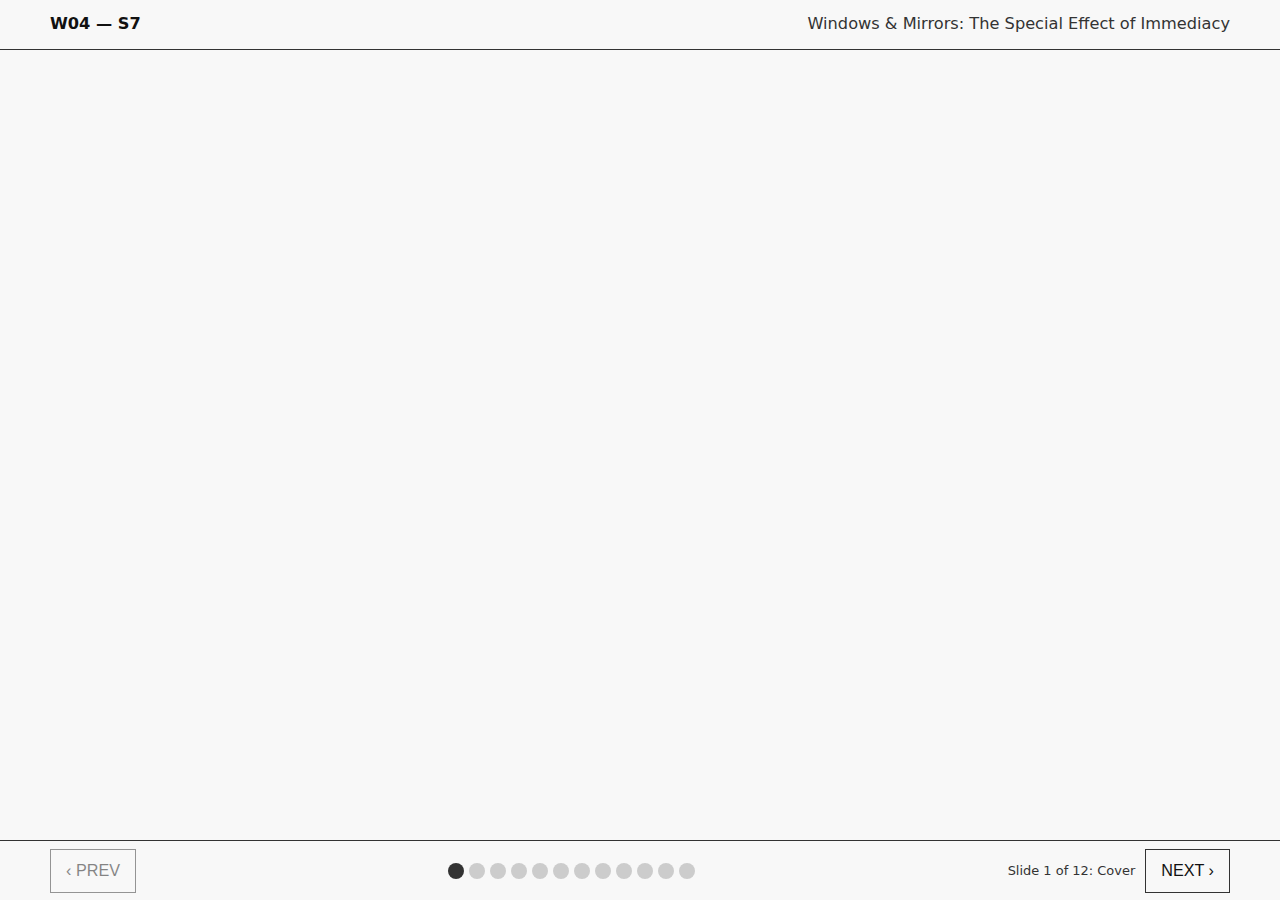
<file: closure.html>
<!DOCTYPE html>
<html lang="en">
<head>
    <meta charset="UTF-8">
    <meta name="viewport" content="width=device-width, initial-scale=1.0">
    <title>W04 · S7: Windows & Mirrors</title>
    <meta name="color-scheme" content="light dark">
    <style>
        /* Base Variables */
        :root {
            --bg-color: #f8f8f8;
            --text-color: #111;
            --secondary-text-color: #333;
            --accent-color: #333;
            --border-color: #ccc;
            --line-height: 1.5;
            --base-font-size: calc(16px + 0.2vw);
            --max-line-length: 72ch;
            --masthead-height: 50px;
            --navbar-height: 60px;
            --slide-padding-vertical: 20px;
            --slide-padding-horizontal: 20px;
        }

        /* Dark Mode Support */
        @media (prefers-color-scheme: dark) {
            :root {
                --bg-color: #111;
                --text-color: #f8f8f8;
                --secondary-text-color: #ccc;
                --accent-color: #aaa;
                --border-color: #444;
            }
        }

        /* Reduced Motion Accessibility */
        @media (prefers-reduced-motion: reduce) {
            .slide { transition: none !important; }
            .quote-full { transition: none !important; }
        }

        /* Global Styles */
        html, body {
            margin: 0;
            padding: 0;
            height: 100%;
            overflow: hidden; /* Manage scrolling with individual slides */
            font-family: system-ui, -apple-system, BlinkMacSystemFont, "Segoe UI", Roboto, "Helvetica Neue", Arial, sans-serif;
            background-color: var(--bg-color);
            color: var(--text-color);
            font-size: var(--base-font-size);
            line-height: var(--line-height);
            -webkit-text-size-adjust: 100%; /* Ensure mobile readability */
        }

        /* Presentation Container */
        #presentation-container {
            display: flex;
            height: 100%;
            position: relative;
        }

        /* Slide Styles */
        .slide {
            flex-shrink: 0;
            width: 100%;
            height: 100%;
            box-sizing: border-box;
            display: flex;
            flex-direction: column;
            justify-content: center;
            align-items: center;
            position: absolute;
            top: 0;
            left: 0;
            opacity: 0;
            visibility: hidden;
            pointer-events: none;
            transition: opacity 0.3s ease-out, transform 0.3s ease-out;
            transform: translateX(100%); /* Initial off-screen position */
            overflow-y: auto; /* Allow content to scroll within a slide */
            -webkit-overflow-scrolling: touch; /* Smooth scrolling on iOS */
        }

        .slide.active {
            opacity: 1;
            visibility: visible;
            pointer-events: auto;
            transform: translateX(0);
        }

        /* Slide Content Wrapper - for consistent padding and max-width */
        .slide-content-wrapper {
            max-width: var(--max-line-length);
            width: 100%;
            margin: 0 auto;
            padding: var(--slide-padding-vertical) var(--slide-padding-horizontal);
            box-sizing: border-box;
            flex-grow: 1;
            display: flex;
            flex-direction: column;
            justify-content: center;
            align-items: flex-start; /* Align content to the left */
        }

        /* Specific adjustments for the cover slide */
        .slide:first-child .slide-content-wrapper {
            justify-content: center;
            align-items: center;
            text-align: center;
        }
        .slide:first-child .slide-content-wrapper p {
            max-width: 60ch; /* Slightly narrower for cover text */
        }


        /* Headings */
        .slide h1, .slide h2, .slide h3 {
            color: var(--secondary-text-color);
            text-align: left; /* Default left align */
            margin-top: 0.5em;
            margin-bottom: 0.5em;
            line-height: 1.2;
            width: 100%;
        }
        .slide h1 { font-size: 2.2em; text-align: center;}
        .slide h2 { font-size: 1.8em; }
        .slide h3 { font-size: 1.4em; }
        .slide p { margin-bottom: 1em; }
        .slide ol, .slide ul { margin-left: 20px; padding: 0; }
        .slide li { margin-bottom: 0.5em; }

        /* Masthead (Header) */
        .masthead {
            position: fixed;
            top: 0;
            left: 0;
            width: 100%;
            height: var(--masthead-height);
            background-color: var(--bg-color);
            border-bottom: 1px solid var(--accent-color);
            padding: 10px var(--slide-padding-horizontal);
            box-sizing: border-box;
            z-index: 100;
            display: flex;
            justify-content: space-between;
            align-items: center;
            font-size: 0.9em;
            color: var(--secondary-text-color);
        }
        .masthead strong {
            font-weight: bold;
            color: var(--text-color);
        }

        /* Navigation Bar (Footer) */
        .nav-bar {
            position: fixed;
            bottom: 0;
            left: 0;
            width: 100%;
            height: var(--navbar-height);
            background-color: var(--bg-color);
            border-top: 1px solid var(--accent-color);
            padding: 10px var(--slide-padding-horizontal);
            box-sizing: border-box;
            z-index: 100;
            display: flex;
            justify-content: space-between;
            align-items: center;
            font-size: 0.9em;
        }
        .nav-bar button {
            background: none;
            border: 1px solid var(--accent-color);
            color: var(--text-color);
            padding: 8px 15px;
            cursor: pointer;
            min-width: 44px; /* Accessible tap target */
            min-height: 44px; /* Accessible tap target */
            font-size: 1em;
            text-transform: uppercase;
            line-height: 1;
        }
        .nav-bar button:hover:not(:disabled), .nav-bar button:focus:not(:disabled) {
            background-color: var(--border-color);
            color: var(--secondary-text-color);
            outline: none;
        }
        .nav-bar button:disabled {
            opacity: 0.5;
            cursor: not-allowed;
        }
        .nav-bar .progress-dots {
            display: flex;
            gap: 5px;
            flex-grow: 1;
            justify-content: center;
            align-items: center;
            margin: 0 10px;
        }
        .nav-bar .dot {
            width: 8px;
            height: 8px;
            background-color: var(--border-color);
            border-radius: 50%;
            cursor: pointer;
            min-width: 16px; /* Larger hit area */
            min-height: 16px;
            display: flex; /* Centering for potential larger hit area */
            align-items: center;
            justify-content: center;
        }
        .nav-bar .dot.active {
            background-color: var(--accent-color);
        }
        .nav-bar .dot:hover, .nav-bar .dot:focus {
            outline: 1px solid var(--accent-color);
            outline-offset: 2px;
        }
        .nav-bar .grounded-badge {
            font-size: 0.8em;
            color: var(--secondary-text-color);
            margin-right: 10px;
        }

        /* Quote chips */
        .quote-chip {
            background-color: var(--border-color);
            border: 1px solid var(--accent-color);
            padding: 10px 15px;
            margin-top: 10px;
            margin-bottom: 10px;
            cursor: pointer;
            user-select: none;
            position: relative;
            max-width: var(--max-line-length);
            box-sizing: border-box;
        }
        .quote-chip small {
            display: block;
            text-align: right;
            font-style: italic;
            color: var(--secondary-text-color);
            margin-top: 5px;
        }
        .quote-full {
            max-height: 0;
            overflow: hidden;
            transition: max-height 0.3s ease-out;
            margin-top: 10px;
            font-style: italic;
            color: var(--secondary-text-color);
            padding-right: 15px; /* Visual alignment with truncated quote */
        }
        .quote-full.expanded {
            max-height: 200px; /* Sufficiently large to show content */
            margin-bottom: 10px;
        }

        /* Specific slide layouts */
        .key-terms-grid {
            display: grid;
            grid-template-columns: 1fr;
            gap: 20px;
            margin-top: 20px;
        }
        .term-item {
            border: 1px solid var(--border-color);
            padding: 15px;
            background-color: var(--bg-color);
        }
        .term-item h3 {
            text-align: left;
            margin-top: 0;
            margin-bottom: 0.5em;
        }

        .two-column-table {
            display: grid;
            grid-template-columns: 1fr 1fr;
            gap: 1px; /* To make borders look continuous */
            margin-top: 20px;
            border-top: 1px solid var(--accent-color);
            border-left: 1px solid var(--accent-color);
            width: 100%;
            background-color: var(--accent-color); /* For the grid lines */
        }
        .two-column-table div {
            padding: 10px;
            border-right: 1px solid var(--accent-color);
            border-bottom: 1px solid var(--accent-color);
            background-color: var(--bg-color);
        }
        .two-column-table .header-cell {
            font-weight: bold;
            text-align: center;
            background-color: var(--border-color);
        }

        .case-study-item {
            margin-bottom: 15px;
            width: 100%;
        }
        .case-study-item ul {
            list-style: none;
            padding-left: 20px;
            margin: 5px 0;
        }
        .case-study-item ul li::before {
            content: "•";
            color: var(--accent-color);
            display: inline-block;
            width: 1em;
            margin-left: -1em;
        }

        .diagram-box {
            border: 1px solid var(--accent-color);
            padding: 10px;
            margin-top: 20px;
            margin-bottom: 20px;
            text-align: left; /* Keep pre-formatted text left-aligned */
            font-family: monospace;
            white-space: pre-wrap;
            background-color: var(--border-color);
            color: var(--secondary-text-color);
            font-size: 0.8em;
            overflow-x: auto; /* Allow horizontal scroll for wide diagrams */
            width: 100%;
            box-sizing: border-box;
        }

        .references-list {
            list-style: none;
            padding: 0;
            width: 100%;
        }
        .references-list li {
            margin-bottom: 0.5em;
            font-size: 0.9em;
        }
        .references-list li em {
            font-style: italic;
        }
        .references-list li a { /* Non-navigating link-style */
            color: var(--text-color);
            text-decoration: none;
        }
        .references-list li a:hover, .references-list li a:focus {
            text-decoration: underline;
        }
        .copy-citations-btn {
            display: block;
            width: fit-content;
            margin: 20px auto;
            background-color: var(--accent-color);
            color: var(--bg-color);
            border: 1px solid var(--accent-color);
            padding: 10px 20px;
            cursor: pointer;
            font-size: 1em;
        }
        .copy-citations-btn:hover, .copy-citations-btn:focus {
            background-color: var(--secondary-text-color);
            color: var(--bg-color);
        }

        /* Small caps utility */
        .small-caps {
            font-variant: small-caps;
        }

        /* Adjustments for desktop */
        @media (min-width: 768px) {
            .masthead, .nav-bar {
                padding-left: 50px;
                padding-right: 50px;
            }
            .key-terms-grid {
                grid-template-columns: 1fr 1fr;
            }
            .slide-content-wrapper {
                padding-left: 50px;
                padding-right: 50px;
            }
        }
        @media (min-width: 1024px) {
            body { font-size: 18px; } /* Slightly larger base font */
        }

    </style>
</head>
<body>
    <header class="masthead">
        <span role="doc-subtitle"><strong>W04 — S7</strong></span>
        <span role="doc-title">Windows & Mirrors: The Special Effect of Immediacy</span>
    </header>

    <main id="presentation-container">
        <!-- Slides will be dynamically generated and inserted here by JavaScript -->
    </main>

    <nav class="nav-bar" aria-label="Slide navigation">
        <button id="prev-slide-btn" aria-label="Previous slide">‹ prev</button>
        <div class="progress-dots" role="tablist"></div>
        <span class="grounded-badge" aria-live="polite" aria-atomic="true">Grounded 0/0</span>
        <button id="next-slide-btn" aria-label="Next slide">next ›</button>
    </nav>

    <script>
        // Run configuration:
        // Date: Tue 09/09
        // Course Block: W04 — S7
        // Case Medium: Instagram Stories HUD

        const INPUT = {
            caseMedium: "Instagram Stories HUD",
            quotes: [
                { author:"Bolter & Grusin", work:"Remediation", year:1999, cite:"p. 21", text:"Our culture has been striving to achieve immediacy throughout the history of Western representation. Immediacy is a style of visual representation whose purpose is to make the viewer forget the presence of the medium and believe that he is in the presence of the objects themselves." },
                { author:"Bolter & Grusin", work:"Remediation", year:1999, cite:"p. 34", text:"Hypermediacy is that style of visual representation whose purpose is to remind the viewer of the medium. Hypermediacy is heterogeneity, it is a multiplicity of representations and a constant awareness of the act of representation." },
                { author:"McCloud", work:"Understanding Comics", year:1993, cite:"ch.2", text:"The cartoon is a vacuum into which our identity and awareness are pulled... We don't just observe the cartoon, we BECOME IT!" },
                { author:"McCloud", work:"Understanding Comics", year:1993, cite:"ch.3", text:"Closure is the phenomenon of observing the parts, but perceiving the whole. It's the mental process described in Chapter Two whereby these lines become a face could be considered closure." }
            ],
            keyArguments: {
                bgThroughline: "Bolter and Grusin argue that media constantly oscillate between the desire for transparent immediacy, where the medium disappears, and hypermediacy, which revels in the medium's presence. This oscillation reveals that all 'immediacy' is a constructed effect, built upon the remediation of prior media forms.",
                mcBridge: "McCloud's concept of closure, the reader's unconscious act of filling in the gaps between discrete panels, is fundamental to creating the illusion of continuous time and motion in comics. This mental collaboration is a core 'special effect' that allows the medium to achieve a sense of transparent immediacy, despite its fragmented nature."
            },
            microEvidence: [
                "Tap-to-advance full-screen image removes most chrome, creating an immersive, immediate view of content.",
                "The subtle progress bar and profile icon with a glowing ring timer consciously reintroduce UI elements, reminding the user they are interacting with a mediated experience (hypermediacy).",
                "The vertical story format, advancing with taps, remediates both the linear slideshow and flipbook animations, borrowing conventions from older media.",
                "Users mentally connect the sequence of static images and short video clips into a continuous narrative, inferring action and emotion between frames through closure."
            ]
        };

        const slidesData = [
            {
                title: "Cover",
                content: `
                    <h1>Windows & Mirrors: The Special Effect of Immediacy</h1>
                    <p><strong>Course Block:</strong> W04 — S7</p>
                    <p><strong>Date:</strong> Tue 09/09</p>
                    <p><strong>Core Claim:</strong> All “immediacy” is a special effect, remediating what came before.</p>
                    <p><strong>Key Question:</strong> New media oscillate between transparent immediacy and hypermediated self-awareness.</p>
                `
            },
            {
                title: "Today’s Map",
                content: `
                    <h2>Today’s Map</h2>
                    <p>A brief agenda for our session:</p>
                    <ul>
                        <li><strong>Terms:</strong> Defining our vocabulary.</li>
                        <li><strong>Readings:</strong> Anchoring our understanding in Bolter & Grusin and McCloud.</li>
                        <li><strong>Case:</strong> Analyzing the ${INPUT.caseMedium}.</li>
                        <li><strong>Q&A:</strong> Discussion with Jay Bolter.</li>
                    </ul>
                `
            },
            {
                title: "Key Terms",
                content: `
                    <h2>Key Terms</h2>
                    <div class="key-terms-grid">
                        <div class="term-item">
                            <h3>Immediacy</h3>
                            <p>A style of representation aiming for transparency, making the medium disappear to give the viewer direct access to content.</p>
                            <div class="quote-chip" data-quote-index="0"></div>
                        </div>
                        <div class="term-item">
                            <h3>Hypermediacy</h3>
                            <p>A style of representation that foregrounds the medium, emphasizing its presence and the act of representation itself.</p>
                            <div class="quote-chip" data-quote-index="1"></div>
                        </div>
                        <div class="term-item">
                            <h3>Remediation</h3>
                            <p>The formal logic by which new media refashion older media, often by alternately seeking to erase or multiply their presence. <span class="small-caps">[source: Bolter & Grusin, Remediation]</span></p>
                            <p><em>(No specific quote provided for Remediation in the input data.)</em></p>
                        </div>
                        <div class="term-item">
                            <h3>Closure</h3>
                            <p>The mental process by which a reader observes the parts of an image or sequence and perceives the whole, filling in gaps to create continuity.</p>
                            <div class="quote-chip" data-quote-index="3"></div>
                        </div>
                    </div>
                `
            },
            {
                title: "Reading Anchors — Bolter & Grusin",
                content: `
                    <h2>Reading Anchors — Bolter & Grusin</h2>
                    <p>${INPUT.keyArguments.bgThroughline}</p>
                    <div class="quote-chip" data-quote-index="0"></div>
                    <div class="quote-chip" data-quote-index="1"></div>
                `
            },
            {
                title: "Reading Anchors — McCloud",
                content: `
                    <h2>Reading Anchors — McCloud</h2>
                    <p>${INPUT.keyArguments.mcBridge}</p>
                    <div class="quote-chip" data-quote-index="2"></div>
                    <div class="quote-chip" data-quote-index="3"></div>
                `
            },
            {
                title: "Synthesis",
                content: `
                    <h2>Synthesis: Windows vs. Mirrors</h2>
                    <div class="two-column-table">
                        <div class="header-cell">Windows (Immediacy)</div>
                        <div class="header-cell">Mirrors (Hypermediacy)</div>

                        <div><strong>Interface Tactic:</strong> Flattening seams, full-screen, minimal chrome, direct access.</div>
                        <div><strong>Interface Tactic:</strong> Foregrounding seams, multiple windows, layered elements, visible controls.</div>

                        <div><strong>Perceptual Effect:</strong> Transparency, immersion, forgetting the medium, belief in direct presence.</div>
                        <div><strong>Perceptual Effect:</strong> Self-awareness, multiplicity, reminding of the medium, participation in representation.</div>

                        <div><strong>Hidden Cost:</strong> Conceals mediation, naturalizes conventions, limits critical distance.</div>
                        <div><strong>Hidden Cost:</strong> Can break immersion, demand cognitive effort, risk aesthetic overload.</div>
                    </div>
                `
            },
            {
                title: "Case Study: " + INPUT.caseMedium,
                content: `
                    <h2>Case Study: ${INPUT.caseMedium}</h2>
                    <p>Analyzing a concrete feature through our lenses:</p>
                    <div class="case-study-item">
                        <h3>Immediacy</h3>
                        <p>The ${INPUT.caseMedium} strives for visual transparency, minimizing UI to immerse the user in the content. <span class="small-caps">[source: Bolter & Grusin, Remediation]</span></p>
                        <ul><li>${INPUT.microEvidence[0]}</li></ul>
                    </div>
                    <div class="case-study-item">
                        <h3>Hypermediacy</h3>
                        <p>Yet, the interface subtly reminds the user of its mediated nature, displaying elements that highlight the act of viewing. <span class="small-caps">[source: Bolter & Grusin, Remediation]</span></p>
                        <ul><li>${INPUT.microEvidence[1]}</li></ul>
                    </div>
                    <div class="case-study-item">
                        <h3>Remediation</h3>
                        <p>The format of ${INPUT.caseMedium} directly refashions conventions from older visual storytelling media. <span class="small-caps">[source: Bolter & Grusin, Remediation]</span></p>
                        <ul><li>${INPUT.microEvidence[2]}</li></ul>
                    </div>
                    <div class="case-study-item">
                        <h3>Closure</h3>
                        <p>Users actively participate in constructing the narrative flow, mentally bridging the gaps between discrete content segments. <span class="small-caps">[source: McCloud, Understanding Comics]</span></p>
                        <ul><li>${INPUT.microEvidence[3]}</li></ul>
                    </div>
                `
            },
            {
                title: "Design Teardown (micro-forensics)",
                content: `
                    <h2>Design Teardown: ${INPUT.caseMedium}</h2>
                    <p>Labeling window (flattening seams) vs mirror (foregrounding seams) tactics:</p>
                    <div class="diagram-box">
                        <pre>
+---------------------------------+
|            (User)               |
|            &#9660;                 |
|   +--------------------------+  |
|   |   [Profile Icon]         |  |
|   |   &#9679;--&#9679;--&#9679;--&#9679;--&#9679;--  | &lt;-- Mirror: Progress dots, visible user identity
|   |         (Full-Screen      |  |
|   |          Content)        |  |
|   |                          |  |
|   |  &lt;-- Swipe Left   Swipe Right --&gt; |  | &lt;-- Window: Direct content, immersive view
|   |                          |  |
|   |                          |  |
|   | (Tap anywhere to advance)|  | &lt;-- Window: Intuitive interaction, minimal control
|   +--------------------------+  |
|                                 |
+---------------------------------+
                        </pre>
                    </div>
                    <p>The design of ${INPUT.caseMedium} masterfully balances these two modes. The full-screen content and tap-to-advance gesture aim for transparency (window), while the visible progress bar and user/profile indicators subtly reintroduce awareness of the platform (mirror).</p>
                `
            },
            {
                title: "Counter-Case / Failure Mode",
                content: `
                    <h2>Counter-Case: Immediacy Breaks</h2>
                    <p>When the illusion of immediacy falters, hypermediacy often reveals itself, forcing users to confront the medium.</p>
                    <h3>Example: Glitch in ${INPUT.caseMedium}</h3>
                    <p>Imagine a moment where an Instagram Story fails to load, showing a buffering spinner or a blank black screen. This technical glitch immediately shatters the seamless illusion of immediacy. Instead of the content, the user is forced to confront the *medium* itself – the slow network, the rendering process, the software's failure.</p>
                    <p>This experience foregrounds the presence of the device, the network, and the application, turning a window into a mirror. The effortless flow breaks, revealing the layers of technology that were previously invisible. <span class="small-caps">[source: Bolter & Grusin, Remediation]</span></p>
                `
            },
            {
                title: "Q&A with Jay Bolter",
                content: `
                    <h2>Q&A with Jay Bolter</h2>
                    <p>Guest: Jay Bolter</p>
                    <ol>
                        <li>Considering the pervasive "immediacy" of interfaces like ${INPUT.caseMedium}, how do you see the ongoing tension between transparency and hypermediacy evolving in AI-generated or AR/VR experiences? <span class="small-caps">[Grounded in: Bolter & Grusin, 1999, p. 21]</span></li>
                        <li>If hypermediacy serves to remind the user of the medium, what ethical implications arise when platforms deliberately obscure their own algorithms or data collection, effectively creating a false sense of immediacy? <span class="small-caps">[Grounded in: Bolter & Grusin, 1999, p. 34]</span></li>
                        <li>Given that new media constantly remediate older forms, how might our understanding of "originality" or "authenticity" shift as digital artifacts become increasingly complex composites of past and present media? <span class="small-caps">[Grounded in: Bolter & Grusin, Remediation]</span></li>
                    </ol>
                `
            },
            {
                title: "Discussion Prompts",
                content: `
                    <h2>Discussion Prompts</h2>
                    <ol>
                        <li>Think about another digital interface you use daily. How does it balance immediacy and hypermediacy? Provide specific examples of design choices.</li>
                        <li>What are the "affordances" of a medium like Instagram Stories that encourage or enable certain types of content or user behavior, beyond just its visual presentation?</li>
                        <li>Do design patterns that promote immediacy (like infinite scroll or tap-to-advance) create "habit loops"? What are the societal implications of such designs?</li>
                        <li>Consider the historical lineage of "Stories" – from early photography to film strips, comic panels, and slideshows. How does this remediation influence its current form and our perception of it?</li>
                    </ol>
                `
            },
            {
                title: "References",
                content: `
                    <h2>References</h2>
                    <ul class="references-list" id="references-list">
                        <!-- References will be dynamically populated -->
                    </ul>
                    <button class="copy-citations-btn">Copy Citations</button>
                `
            }
        ];

        let currentSlideIndex = 0;
        let slides = [];
        const totalQuotesInInput = INPUT.quotes.length; // Total quotes defined in INPUT
        let renderedQuoteChipsCount = 0; // Number of quote chips successfully rendered from INPUT
        let startX = 0; // For swipe detection
        let startY = 0;
        let endX = 0;   // For swipe detection
        let endY = 0;

        const presentationContainer = document.getElementById('presentation-container');
        const prevBtn = document.getElementById('prev-slide-btn');
        const nextBtn = document.getElementById('next-slide-btn');
        const progressDotsContainer = document.querySelector('.progress-dots');
        const groundedBadge = document.querySelector('.grounded-badge');
        const masthead = document.querySelector('.masthead');
        const navBar = document.querySelector('.nav-bar');

        function generateUniqueId(prefix = 'slide-') {
            return prefix + Math.random().toString(36).substr(2, 9);
        }

        function renderSlides() {
            presentationContainer.innerHTML = '';
            slidesData.forEach((slideData, index) => {
                const slide = document.createElement('section');
                slide.className = 'slide';
                slide.id = generateUniqueId('slide-');
                slide.setAttribute('role', 'region');
                slide.setAttribute('aria-live', 'polite');
                slide.setAttribute('aria-label', slideData.title);
                slide.setAttribute('tabindex', '-1'); // Make slides focusable
                
                const wrapper = document.createElement('div');
                wrapper.className = 'slide-content-wrapper';
                wrapper.innerHTML = slideData.content;
                slide.appendChild(wrapper);

                presentationContainer.appendChild(slide);
            });
            slides = Array.from(presentationContainer.querySelectorAll('.slide'));

            renderedQuoteChipsCount = 0; // Reset for accurate counting of *used* quotes
            // Process all quote chips found across all slides
            document.querySelectorAll('.quote-chip').forEach(chip => {
                const quoteIndex = parseInt(chip.dataset.quoteIndex);
                if (!isNaN(quoteIndex) && INPUT.quotes[quoteIndex]) {
                    const fullQuoteObj = INPUT.quotes[quoteIndex];
                    const truncatedText = fullQuoteObj.text.length > 25 ? fullQuoteObj.text.substring(0, 25).trim() + '...' : fullQuoteObj.text;
                    
                    chip.innerHTML = `
                        <p>${truncatedText}</p>
                        <small class="small-caps">[${fullQuoteObj.author}, ${fullQuoteObj.year}, ${fullQuoteObj.cite}]</small>
                        <div class="quote-full">
                            <p>${fullQuoteObj.text}</p>
                        </div>
                    `;
                    // Add event listener to the newly created chip
                    const quoteFullElement = chip.querySelector('.quote-full');
                    if (quoteFullElement) {
                        chip.addEventListener('click', (e) => {
                            e.stopPropagation(); // Prevent slide navigation
                            chip.classList.toggle('expanded');
                            quoteFullElement.classList.toggle('expanded');
                        });
                        renderedQuoteChipsCount++; // Increment count only if a quote was successfully processed
                    }
                } else {
                    chip.innerHTML = `<p style="color:red; font-size:0.8em;">WARNING: Quote data missing or invalid for index ${quoteIndex}.</p>`;
                    chip.style.cursor = 'default';
                }
            });
            updateGroundedBadge(); // Update badge after all quotes are processed
            
            // Render progress dots
            progressDotsContainer.innerHTML = '';
            slidesData.forEach((_, index) => {
                const dot = document.createElement('span');
                dot.className = 'dot';
                dot.setAttribute('role', 'tab');
                dot.setAttribute('aria-controls', slides[index].id);
                dot.setAttribute('aria-label', `Go to slide ${index + 1}: ${slidesData[index].title}`);
                dot.setAttribute('tabindex', '0');
                dot.addEventListener('click', () => updateSlide(index));
                progressDotsContainer.appendChild(dot);
            });

            // Populate references list
            const referencesList = document.getElementById('references-list');
            if (referencesList) {
                referencesList.innerHTML = '';
                const uniqueRefs = new Set();
                
                // Add references from INPUT.quotes
                INPUT.quotes.forEach(q => {
                    const refString = `${q.author}, <em>${q.work}</em>, ${q.year}, ${q.cite}.`;
                    uniqueRefs.add(refString);
                });
                // Add static full book references if not already covered
                uniqueRefs.add("Bolter, J. D., & Grusin, R. (1999). <em>Remediation: Understanding new media</em>. MIT Press.");
                uniqueRefs.add("McCloud, S. (1993). <em>Understanding comics: The invisible art</em>. HarperPerennial.");

                Array.from(uniqueRefs).sort().forEach(ref => {
                    const li = document.createElement('li');
                    li.innerHTML = ref;
                    referencesList.appendChild(li);
                });

                document.querySelector('.copy-citations-btn').addEventListener('click', copyCitations);
            }
        }

        function updateGroundedBadge() {
            groundedBadge.textContent = `Grounded ${renderedQuoteChipsCount}/${totalQuotesInInput}`;
        }
        
        function updateSlide(newIndex) {
            if (newIndex < 0 || newIndex >= slides.length) return;

            const oldIndex = currentSlideIndex;
            const oldSlide = slides[oldIndex];
            const newSlide = slides[newIndex];
            const direction = newIndex > oldIndex ? 'next' : 'prev';

            // Apply transition styles, respecting reduced motion
            const prefersReducedMotion = window.matchMedia('(prefers-reduced-motion: reduce)').matches;
            const transitionStyle = prefersReducedMotion ? 'none' : 'transform 0.3s ease-out, opacity 0.3s ease-out';
            oldSlide.style.transition = transitionStyle;
            newSlide.style.transition = transitionStyle;

            // Outgoing slide
            oldSlide.classList.remove('active');
            oldSlide.style.transform = direction === 'next' ? 'translateX(-100%)' : 'translateX(100%)';
            // Hide for accessibility after transition
            if (!prefersReducedMotion) {
                setTimeout(() => { oldSlide.style.visibility = 'hidden'; oldSlide.style.pointerEvents = 'none'; }, 300);
            } else {
                oldSlide.style.visibility = 'hidden';
                oldSlide.style.pointerEvents = 'none';
            }

            // Incoming slide
            newSlide.style.visibility = 'visible';
            newSlide.style.pointerEvents = 'auto';
            newSlide.style.transform = direction === 'next' ? 'translateX(100%)' : 'translateX(-100%)';
            // Force reflow for transform to take effect before transition
            newSlide.offsetWidth; 
            newSlide.classList.add('active');
            newSlide.style.transform = 'translateX(0)';

            currentSlideIndex = newIndex;
            window.location.hash = `#slide-${currentSlideIndex}`;
            updateProgressDots();
            
            // Announce slide title for screen readers
            const slideTitle = slidesData[newIndex].title;
            groundedBadge.setAttribute('aria-live', 'assertive');
            groundedBadge.textContent = `Slide ${newIndex + 1} of ${slides.length}: ${slideTitle}`;
            setTimeout(() => {
                groundedBadge.setAttribute('aria-live', 'polite');
                updateGroundedBadge(); // Revert to badge message after announcement
            }, 1000);
            newSlide.focus(); // Focus new slide for keyboard navigation
        }


        function updateProgressDots() {
            const dots = progressDotsContainer.querySelectorAll('.dot');
            dots.forEach((dot, index) => {
                if (index === currentSlideIndex) {
                    dot.classList.add('active');
                    dot.setAttribute('aria-selected', 'true');
                } else {
                    dot.classList.remove('active');
                    dot.setAttribute('aria-selected', 'false');
                }
            });
            prevBtn.disabled = currentSlideIndex === 0;
            nextBtn.disabled = currentSlideIndex === slides.length - 1;
        }

        function copyCitations() {
            const citations = [];
            INPUT.quotes.forEach(q => {
                let text = q.text.length > 25 ? q.text.substring(0, 25).trim() + '...' : q.text;
                citations.push(`${q.author}, "${text}" (${q.work}, ${q.year}, ${q.cite})`);
            });
            citations.push("Bolter, J. D., & Grusin, R. (1999). Remediation: Understanding new media. MIT Press.");
            citations.push("McCloud, S. (1993). Understanding comics: The invisible art. HarperPerennial.");

            const citationText = citations.sort().join('\n');
            navigator.clipboard.writeText(citationText).then(() => {
                alert('Citations copied to clipboard!');
            }).catch(err => {
                console.error('Failed to copy citations: ', err);
                alert('Failed to copy citations. Please try manually.');
            });
        }

        // Event Listeners
        prevBtn.addEventListener('click', () => updateSlide(currentSlideIndex - 1));
        nextBtn.addEventListener('click', () => updateSlide(currentSlideIndex + 1));

        document.addEventListener('keydown', (e) => {
            if (e.key === 'ArrowRight' || e.key === ' ') {
                updateSlide(currentSlideIndex + 1);
            } else if (e.key === 'ArrowLeft') {
                updateSlide(currentSlideIndex - 1);
            }
        });

        // Swipe detection
        presentationContainer.addEventListener('touchstart', (e) => {
            startX = e.touches[0].clientX;
            startY = e.touches[0].clientY;
        });

        presentationContainer.addEventListener('touchend', (e) => {
            endX = e.changedTouches[0].clientX;
            endY = e.changedTouches[0].clientY;
            const deltaX = endX - startX;
            const deltaY = endY - startY;

            // Consider horizontal swipes with a minimum distance threshold, ignoring mostly vertical scrolls
            if (Math.abs(deltaX) > Math.abs(deltaY) && Math.abs(deltaX) > 50) { 
                if (deltaX > 0) { // Swiped right (show previous)
                    updateSlide(currentSlideIndex - 1);
                } else { // Swiped left (show next)
                    updateSlide(currentSlideIndex + 1);
                }
            }
        });

        // Adjust slide padding for fixed header/footer dynamically
        function adjustSlidePadding() {
            const mastheadHeight = masthead.offsetHeight;
            const navBarHeight = navBar.offsetHeight;
            slides.forEach((slide, index) => {
                const wrapper = slide.querySelector('.slide-content-wrapper');
                if (wrapper) {
                    if (index !== 0) { // All slides except the cover
                        wrapper.style.paddingTop = `${mastheadHeight + 20}px`;
                        wrapper.style.paddingBottom = `${navBarHeight + 20}px`;
                    } else { // Cover slide uses full height, no padding from header/footer
                        wrapper.style.paddingTop = `0`;
                        wrapper.style.paddingBottom = `0`;
                    }
                }
            });
        }

        // Initial setup
        renderSlides();
        const initialSlideIndex = window.location.hash ? parseInt(window.location.hash.replace('#slide-', '')) : 0;
        updateSlide(isNaN(initialSlideIndex) ? 0 : initialSlideIndex);

        // Event listeners for resizing and orientation change to adjust padding
        window.addEventListener('resize', adjustSlidePadding);
        window.addEventListener('orientationchange', adjustSlidePadding);
        setTimeout(adjustSlidePadding, 100); // Small delay to ensure heights are calculated correctly after DOM render

    </script>
</body>
</html>
</file>
<file: style.css>
:root {
  /* Primitive Color Tokens */
  --color-white: rgba(255, 255, 255, 1);
  --color-black: rgba(0, 0, 0, 1);
  --color-cream-50: rgba(252, 252, 249, 1);
  --color-cream-100: rgba(255, 255, 253, 1);
  --color-gray-200: rgba(245, 245, 245, 1);
  --color-gray-300: rgba(167, 169, 169, 1);
  --color-gray-400: rgba(119, 124, 124, 1);
  --color-slate-500: rgba(98, 108, 113, 1);
  --color-brown-600: rgba(94, 82, 64, 1);
  --color-charcoal-700: rgba(31, 33, 33, 1);
  --color-charcoal-800: rgba(38, 40, 40, 1);
  --color-slate-900: rgba(19, 52, 59, 1);
  --color-teal-300: rgba(50, 184, 198, 1);
  --color-teal-400: rgba(45, 166, 178, 1);
  --color-teal-500: rgba(33, 128, 141, 1);
  --color-teal-600: rgba(29, 116, 128, 1);
  --color-teal-700: rgba(26, 104, 115, 1);
  --color-teal-800: rgba(41, 150, 161, 1);
  --color-red-400: rgba(255, 84, 89, 1);
  --color-red-500: rgba(192, 21, 47, 1);
  --color-orange-400: rgba(230, 129, 97, 1);
  --color-orange-500: rgba(168, 75, 47, 1);

  /* RGB versions for opacity control */
  --color-brown-600-rgb: 94, 82, 64;
  --color-teal-500-rgb: 33, 128, 141;
  --color-slate-900-rgb: 19, 52, 59;
  --color-slate-500-rgb: 98, 108, 113;
  --color-red-500-rgb: 192, 21, 47;
  --color-red-400-rgb: 255, 84, 89;
  --color-orange-500-rgb: 168, 75, 47;
  --color-orange-400-rgb: 230, 129, 97;

  /* Background color tokens (Light Mode) */
  --color-bg-1: rgba(59, 130, 246, 0.08); /* Light blue */
  --color-bg-2: rgba(245, 158, 11, 0.08); /* Light yellow */
  --color-bg-3: rgba(34, 197, 94, 0.08); /* Light green */
  --color-bg-4: rgba(239, 68, 68, 0.08); /* Light red */
  --color-bg-5: rgba(147, 51, 234, 0.08); /* Light purple */
  --color-bg-6: rgba(249, 115, 22, 0.08); /* Light orange */
  --color-bg-7: rgba(236, 72, 153, 0.08); /* Light pink */
  --color-bg-8: rgba(6, 182, 212, 0.08); /* Light cyan */

  /* Semantic Color Tokens (Light Mode) */
  --color-background: var(--color-cream-50);
  --color-surface: var(--color-cream-100);
  --color-text: var(--color-slate-900);
  --color-text-secondary: var(--color-slate-500);
  --color-primary: var(--color-teal-500);
  --color-primary-hover: var(--color-teal-600);
  --color-primary-active: var(--color-teal-700);
  --color-secondary: rgba(var(--color-brown-600-rgb), 0.12);
  --color-secondary-hover: rgba(var(--color-brown-600-rgb), 0.2);
  --color-secondary-active: rgba(var(--color-brown-600-rgb), 0.25);
  --color-border: rgba(var(--color-brown-600-rgb), 0.2);
  --color-btn-primary-text: var(--color-cream-50);
  --color-card-border: rgba(var(--color-brown-600-rgb), 0.12);
  --color-card-border-inner: rgba(var(--color-brown-600-rgb), 0.12);
  --color-error: var(--color-red-500);
  --color-success: var(--color-teal-500);
  --color-warning: var(--color-orange-500);
  --color-info: var(--color-slate-500);
  --color-focus-ring: rgba(var(--color-teal-500-rgb), 0.4);
  --color-select-caret: rgba(var(--color-slate-900-rgb), 0.8);

  /* Common style patterns */
  --focus-ring: 0 0 0 3px var(--color-focus-ring);
  --focus-outline: 2px solid var(--color-primary);
  --status-bg-opacity: 0.15;
  --status-border-opacity: 0.25;
  --select-caret-light: url("data:image/svg+xml,%3Csvg xmlns='http://www.w3.org/2000/svg' width='16' height='16' viewBox='0 0 24 24' fill='none' stroke='%23134252' stroke-width='2' stroke-linecap='round' stroke-linejoin='round'%3E%3Cpolyline points='6 9 12 15 18 9'%3E%3C/polyline%3E%3C/svg%3E");
  --select-caret-dark: url("data:image/svg+xml,%3Csvg xmlns='http://www.w3.org/2000/svg' width='16' height='16' viewBox='0 0 24 24' fill='none' stroke='%23f5f5f5' stroke-width='2' stroke-linecap='round' stroke-linejoin='round'%3E%3Cpolyline points='6 9 12 15 18 9'%3E%3C/polyline%3E%3C/svg%3E");

  /* RGB versions for opacity control */
  --color-success-rgb: 33, 128, 141;
  --color-error-rgb: 192, 21, 47;
  --color-warning-rgb: 168, 75, 47;
  --color-info-rgb: 98, 108, 113;

  /* Typography */
  --font-family-base: "FKGroteskNeue", "Geist", "Inter", -apple-system,
    BlinkMacSystemFont, "Segoe UI", Roboto, sans-serif;
  --font-family-mono: "Berkeley Mono", ui-monospace, SFMono-Regular, Menlo,
    Monaco, Consolas, monospace;
  --font-size-xs: 11px;
  --font-size-sm: 12px;
  --font-size-base: 14px;
  --font-size-md: 14px;
  --font-size-lg: 16px;
  --font-size-xl: 18px;
  --font-size-2xl: 20px;
  --font-size-3xl: 24px;
  --font-size-4xl: 30px;
  --font-weight-normal: 400;
  --font-weight-medium: 500;
  --font-weight-semibold: 550;
  --font-weight-bold: 600;
  --line-height-tight: 1.2;
  --line-height-normal: 1.5;
  --letter-spacing-tight: -0.01em;

  /* Spacing */
  --space-0: 0;
  --space-1: 1px;
  --space-2: 2px;
  --space-4: 4px;
  --space-6: 6px;
  --space-8: 8px;
  --space-10: 10px;
  --space-12: 12px;
  --space-16: 16px;
  --space-20: 20px;
  --space-24: 24px;
  --space-32: 32px;

  /* Border Radius */
  --radius-sm: 6px;
  --radius-base: 8px;
  --radius-md: 10px;
  --radius-lg: 12px;
  --radius-full: 9999px;

  /* Shadows */
  --shadow-xs: 0 1px 2px rgba(0, 0, 0, 0.02);
  --shadow-sm: 0 1px 3px rgba(0, 0, 0, 0.04), 0 1px 2px rgba(0, 0, 0, 0.02);
  --shadow-md: 0 4px 6px -1px rgba(0, 0, 0, 0.04),
    0 2px 4px -1px rgba(0, 0, 0, 0.02);
  --shadow-lg: 0 10px 15px -3px rgba(0, 0, 0, 0.04),
    0 4px 6px -2px rgba(0, 0, 0, 0.02);
  --shadow-inset-sm: inset 0 1px 0 rgba(255, 255, 255, 0.15),
    inset 0 -1px 0 rgba(0, 0, 0, 0.03);

  /* Animation */
  --duration-fast: 150ms;
  --duration-normal: 250ms;
  --ease-standard: cubic-bezier(0.16, 1, 0.3, 1);

  /* Layout */
  --container-sm: 640px;
  --container-md: 768px;
  --container-lg: 1024px;
  --container-xl: 1280px;
}

/* Dark mode colors */
@media (prefers-color-scheme: dark) {
  :root {
    /* RGB versions for opacity control (Dark Mode) */
    --color-gray-400-rgb: 119, 124, 124;
    --color-teal-300-rgb: 50, 184, 198;
    --color-gray-300-rgb: 167, 169, 169;
    --color-gray-200-rgb: 245, 245, 245;

    /* Background color tokens (Dark Mode) */
    --color-bg-1: rgba(29, 78, 216, 0.15); /* Dark blue */
    --color-bg-2: rgba(180, 83, 9, 0.15); /* Dark yellow */
    --color-bg-3: rgba(21, 128, 61, 0.15); /* Dark green */
    --color-bg-4: rgba(185, 28, 28, 0.15); /* Dark red */
    --color-bg-5: rgba(107, 33, 168, 0.15); /* Dark purple */
    --color-bg-6: rgba(194, 65, 12, 0.15); /* Dark orange */
    --color-bg-7: rgba(190, 24, 93, 0.15); /* Dark pink */
    --color-bg-8: rgba(8, 145, 178, 0.15); /* Dark cyan */
    
    /* Semantic Color Tokens (Dark Mode) */
    --color-background: var(--color-charcoal-700);
    --color-surface: var(--color-charcoal-800);
    --color-text: var(--color-gray-200);
    --color-text-secondary: rgba(var(--color-gray-300-rgb), 0.7);
    --color-primary: var(--color-teal-300);
    --color-primary-hover: var(--color-teal-400);
    --color-primary-active: var(--color-teal-800);
    --color-secondary: rgba(var(--color-gray-400-rgb), 0.15);
    --color-secondary-hover: rgba(var(--color-gray-400-rgb), 0.25);
    --color-secondary-active: rgba(var(--color-gray-400-rgb), 0.3);
    --color-border: rgba(var(--color-gray-400-rgb), 0.3);
    --color-error: var(--color-red-400);
    --color-success: var(--color-teal-300);
    --color-warning: var(--color-orange-400);
    --color-info: var(--color-gray-300);
    --color-focus-ring: rgba(var(--color-teal-300-rgb), 0.4);
    --color-btn-primary-text: var(--color-slate-900);
    --color-card-border: rgba(var(--color-gray-400-rgb), 0.2);
    --color-card-border-inner: rgba(var(--color-gray-400-rgb), 0.15);
    --shadow-inset-sm: inset 0 1px 0 rgba(255, 255, 255, 0.1),
      inset 0 -1px 0 rgba(0, 0, 0, 0.15);
    --button-border-secondary: rgba(var(--color-gray-400-rgb), 0.2);
    --color-border-secondary: rgba(var(--color-gray-400-rgb), 0.2);
    --color-select-caret: rgba(var(--color-gray-200-rgb), 0.8);

    /* Common style patterns - updated for dark mode */
    --focus-ring: 0 0 0 3px var(--color-focus-ring);
    --focus-outline: 2px solid var(--color-primary);
    --status-bg-opacity: 0.15;
    --status-border-opacity: 0.25;
    --select-caret-light: url("data:image/svg+xml,%3Csvg xmlns='http://www.w3.org/2000/svg' width='16' height='16' viewBox='0 0 24 24' fill='none' stroke='%23134252' stroke-width='2' stroke-linecap='round' stroke-linejoin='round'%3E%3Cpolyline points='6 9 12 15 18 9'%3E%3C/polyline%3E%3C/svg%3E");
    --select-caret-dark: url("data:image/svg+xml,%3Csvg xmlns='http://www.w3.org/2000/svg' width='16' height='16' viewBox='0 0 24 24' fill='none' stroke='%23f5f5f5' stroke-width='2' stroke-linecap='round' stroke-linejoin='round'%3E%3Cpolyline points='6 9 12 15 18 9'%3E%3C/polyline%3E%3C/svg%3E");

    /* RGB versions for dark mode */
    --color-success-rgb: var(--color-teal-300-rgb);
    --color-error-rgb: var(--color-red-400-rgb);
    --color-warning-rgb: var(--color-orange-400-rgb);
    --color-info-rgb: var(--color-gray-300-rgb);
  }
}

/* Data attribute for manual theme switching */
[data-color-scheme="dark"] {
  /* RGB versions for opacity control (dark mode) */
  --color-gray-400-rgb: 119, 124, 124;
  --color-teal-300-rgb: 50, 184, 198;
  --color-gray-300-rgb: 167, 169, 169;
  --color-gray-200-rgb: 245, 245, 245;

  /* Colorful background palette - Dark Mode */
  --color-bg-1: rgba(29, 78, 216, 0.15); /* Dark blue */
  --color-bg-2: rgba(180, 83, 9, 0.15); /* Dark yellow */
  --color-bg-3: rgba(21, 128, 61, 0.15); /* Dark green */
  --color-bg-4: rgba(185, 28, 28, 0.15); /* Dark red */
  --color-bg-5: rgba(107, 33, 168, 0.15); /* Dark purple */
  --color-bg-6: rgba(194, 65, 12, 0.15); /* Dark orange */
  --color-bg-7: rgba(190, 24, 93, 0.15); /* Dark pink */
  --color-bg-8: rgba(8, 145, 178, 0.15); /* Dark cyan */
  
  /* Semantic Color Tokens (Dark Mode) */
  --color-background: var(--color-charcoal-700);
  --color-surface: var(--color-charcoal-800);
  --color-text: var(--color-gray-200);
  --color-text-secondary: rgba(var(--color-gray-300-rgb), 0.7);
  --color-primary: var(--color-teal-300);
  --color-primary-hover: var(--color-teal-400);
  --color-primary-active: var(--color-teal-800);
  --color-secondary: rgba(var(--color-gray-400-rgb), 0.15);
  --color-secondary-hover: rgba(var(--color-gray-400-rgb), 0.25);
  --color-secondary-active: rgba(var(--color-gray-400-rgb), 0.3);
  --color-border: rgba(var(--color-gray-400-rgb), 0.3);
  --color-error: var(--color-red-400);
  --color-success: var(--color-teal-300);
  --color-warning: var(--color-orange-400);
  --color-info: var(--color-gray-300);
  --color-focus-ring: rgba(var(--color-teal-300-rgb), 0.4);
  --color-btn-primary-text: var(--color-slate-900);
  --color-card-border: rgba(var(--color-gray-400-rgb), 0.15);
  --color-card-border-inner: rgba(var(--color-gray-400-rgb), 0.15);
  --shadow-inset-sm: inset 0 1px 0 rgba(255, 255, 255, 0.1),
    inset 0 -1px 0 rgba(0, 0, 0, 0.15);
  --color-border-secondary: rgba(var(--color-gray-400-rgb), 0.2);
  --color-select-caret: rgba(var(--color-gray-200-rgb), 0.8);

  /* Common style patterns - updated for dark mode */
  --focus-ring: 0 0 0 3px var(--color-focus-ring);
  --focus-outline: 2px solid var(--color-primary);
  --status-bg-opacity: 0.15;
  --status-border-opacity: 0.25;
  --select-caret-light: url("data:image/svg+xml,%3Csvg xmlns='http://www.w3.org/2000/svg' width='16' height='16' viewBox='0 0 24 24' fill='none' stroke='%23134252' stroke-width='2' stroke-linecap='round' stroke-linejoin='round'%3E%3Cpolyline points='6 9 12 15 18 9'%3E%3C/polyline%3E%3C/svg%3E");
  --select-caret-dark: url("data:image/svg+xml,%3Csvg xmlns='http://www.w3.org/2000/svg' width='16' height='16' viewBox='0 0 24 24' fill='none' stroke='%23f5f5f5' stroke-width='2' stroke-linecap='round' stroke-linejoin='round'%3E%3Cpolyline points='6 9 12 15 18 9'%3E%3C/polyline%3E%3C/svg%3E");

  /* RGB versions for dark mode */
  --color-success-rgb: var(--color-teal-300-rgb);
  --color-error-rgb: var(--color-red-400-rgb);
  --color-warning-rgb: var(--color-orange-400-rgb);
  --color-info-rgb: var(--color-gray-300-rgb);
}

[data-color-scheme="light"] {
  /* RGB versions for opacity control (light mode) */
  --color-brown-600-rgb: 94, 82, 64;
  --color-teal-500-rgb: 33, 128, 141;
  --color-slate-900-rgb: 19, 52, 59;
  
  /* Semantic Color Tokens (Light Mode) */
  --color-background: var(--color-cream-50);
  --color-surface: var(--color-cream-100);
  --color-text: var(--color-slate-900);
  --color-text-secondary: var(--color-slate-500);
  --color-primary: var(--color-teal-500);
  --color-primary-hover: var(--color-teal-600);
  --color-primary-active: var(--color-teal-700);
  --color-secondary: rgba(var(--color-brown-600-rgb), 0.12);
  --color-secondary-hover: rgba(var(--color-brown-600-rgb), 0.2);
  --color-secondary-active: rgba(var(--color-brown-600-rgb), 0.25);
  --color-border: rgba(var(--color-brown-600-rgb), 0.2);
  --color-btn-primary-text: var(--color-cream-50);
  --color-card-border: rgba(var(--color-brown-600-rgb), 0.12);
  --color-card-border-inner: rgba(var(--color-brown-600-rgb), 0.12);
  --color-error: var(--color-red-500);
  --color-success: var(--color-teal-500);
  --color-warning: var(--color-orange-500);
  --color-info: var(--color-slate-500);
  --color-focus-ring: rgba(var(--color-teal-500-rgb), 0.4);

  /* RGB versions for light mode */
  --color-success-rgb: var(--color-teal-500-rgb);
  --color-error-rgb: var(--color-red-500-rgb);
  --color-warning-rgb: var(--color-orange-500-rgb);
  --color-info-rgb: var(--color-slate-500-rgb);
}

/* Base styles */
html {
  font-size: var(--font-size-base);
  font-family: var(--font-family-base);
  line-height: var(--line-height-normal);
  color: var(--color-text);
  background-color: var(--color-background);
  -webkit-font-smoothing: antialiased;
  box-sizing: border-box;
}

body {
  margin: 0;
  padding: 0;
}

*,
*::before,
*::after {
  box-sizing: inherit;
}

/* Typography */
h1,
h2,
h3,
h4,
h5,
h6 {
  margin: 0;
  font-weight: var(--font-weight-semibold);
  line-height: var(--line-height-tight);
  color: var(--color-text);
  letter-spacing: var(--letter-spacing-tight);
}

h1 {
  font-size: var(--font-size-4xl);
}
h2 {
  font-size: var(--font-size-3xl);
}
h3 {
  font-size: var(--font-size-2xl);
}
h4 {
  font-size: var(--font-size-xl);
}
h5 {
  font-size: var(--font-size-lg);
}
h6 {
  font-size: var(--font-size-md);
}

p {
  margin: 0 0 var(--space-16) 0;
}

a {
  color: var(--color-primary);
  text-decoration: none;
  transition: color var(--duration-fast) var(--ease-standard);
}

a:hover {
  color: var(--color-primary-hover);
}

code,
pre {
  font-family: var(--font-family-mono);
  font-size: calc(var(--font-size-base) * 0.95);
  background-color: var(--color-secondary);
  border-radius: var(--radius-sm);
}

code {
  padding: var(--space-1) var(--space-4);
}

pre {
  padding: var(--space-16);
  margin: var(--space-16) 0;
  overflow: auto;
  border: 1px solid var(--color-border);
}

pre code {
  background: none;
  padding: 0;
}

/* Buttons */
.btn {
  display: inline-flex;
  align-items: center;
  justify-content: center;
  padding: var(--space-8) var(--space-16);
  border-radius: var(--radius-base);
  font-size: var(--font-size-base);
  font-weight: 500;
  line-height: 1.5;
  cursor: pointer;
  transition: all var(--duration-normal) var(--ease-standard);
  border: none;
  text-decoration: none;
  position: relative;
}

.btn:focus-visible {
  outline: none;
  box-shadow: var(--focus-ring);
}

.btn--primary {
  background: var(--color-primary);
  color: var(--color-btn-primary-text);
}

.btn--primary:hover {
  background: var(--color-primary-hover);
}

.btn--primary:active {
  background: var(--color-primary-active);
}

.btn--secondary {
  background: var(--color-secondary);
  color: var(--color-text);
}

.btn--secondary:hover {
  background: var(--color-secondary-hover);
}

.btn--secondary:active {
  background: var(--color-secondary-active);
}

.btn--outline {
  background: transparent;
  border: 1px solid var(--color-border);
  color: var(--color-text);
}

.btn--outline:hover {
  background: var(--color-secondary);
}

.btn--sm {
  padding: var(--space-4) var(--space-12);
  font-size: var(--font-size-sm);
  border-radius: var(--radius-sm);
}

.btn--lg {
  padding: var(--space-10) var(--space-20);
  font-size: var(--font-size-lg);
  border-radius: var(--radius-md);
}

.btn--full-width {
  width: 100%;
}

.btn:disabled {
  opacity: 0.5;
  cursor: not-allowed;
}

/* Form elements */
.form-control {
  display: block;
  width: 100%;
  padding: var(--space-8) var(--space-12);
  font-size: var(--font-size-md);
  line-height: 1.5;
  color: var(--color-text);
  background-color: var(--color-surface);
  border: 1px solid var(--color-border);
  border-radius: var(--radius-base);
  transition: border-color var(--duration-fast) var(--ease-standard),
    box-shadow var(--duration-fast) var(--ease-standard);
}

textarea.form-control {
  font-family: var(--font-family-base);
  font-size: var(--font-size-base);
}

select.form-control {
  padding: var(--space-8) var(--space-12);
  -webkit-appearance: none;
  -moz-appearance: none;
  appearance: none;
  background-image: var(--select-caret-light);
  background-repeat: no-repeat;
  background-position: right var(--space-12) center;
  background-size: 16px;
  padding-right: var(--space-32);
}

/* Add a dark mode specific caret */
@media (prefers-color-scheme: dark) {
  select.form-control {
    background-image: var(--select-caret-dark);
  }
}

/* Also handle data-color-scheme */
[data-color-scheme="dark"] select.form-control {
  background-image: var(--select-caret-dark);
}

[data-color-scheme="light"] select.form-control {
  background-image: var(--select-caret-light);
}

.form-control:focus {
  border-color: var(--color-primary);
  outline: var(--focus-outline);
}

.form-label {
  display: block;
  margin-bottom: var(--space-8);
  font-weight: var(--font-weight-medium);
  font-size: var(--font-size-sm);
}

.form-group {
  margin-bottom: var(--space-16);
}

/* Card component */
.card {
  background-color: var(--color-surface);
  border-radius: var(--radius-lg);
  border: 1px solid var(--color-card-border);
  box-shadow: var(--shadow-sm);
  overflow: hidden;
  transition: box-shadow var(--duration-normal) var(--ease-standard);
}

.card:hover {
  box-shadow: var(--shadow-md);
}

.card__body {
  padding: var(--space-16);
}

.card__header,
.card__footer {
  padding: var(--space-16);
  border-bottom: 1px solid var(--color-card-border-inner);
}

/* Status indicators - simplified with CSS variables */
.status {
  display: inline-flex;
  align-items: center;
  padding: var(--space-6) var(--space-12);
  border-radius: var(--radius-full);
  font-weight: var(--font-weight-medium);
  font-size: var(--font-size-sm);
}

.status--success {
  background-color: rgba(
    var(--color-success-rgb, 33, 128, 141),
    var(--status-bg-opacity)
  );
  color: var(--color-success);
  border: 1px solid
    rgba(var(--color-success-rgb, 33, 128, 141), var(--status-border-opacity));
}

.status--error {
  background-color: rgba(
    var(--color-error-rgb, 192, 21, 47),
    var(--status-bg-opacity)
  );
  color: var(--color-error);
  border: 1px solid
    rgba(var(--color-error-rgb, 192, 21, 47), var(--status-border-opacity));
}

.status--warning {
  background-color: rgba(
    var(--color-warning-rgb, 168, 75, 47),
    var(--status-bg-opacity)
  );
  color: var(--color-warning);
  border: 1px solid
    rgba(var(--color-warning-rgb, 168, 75, 47), var(--status-border-opacity));
}

.status--info {
  background-color: rgba(
    var(--color-info-rgb, 98, 108, 113),
    var(--status-bg-opacity)
  );
  color: var(--color-info);
  border: 1px solid
    rgba(var(--color-info-rgb, 98, 108, 113), var(--status-border-opacity));
}

/* Container layout */
.container {
  width: 100%;
  margin-right: auto;
  margin-left: auto;
  padding-right: var(--space-16);
  padding-left: var(--space-16);
}

@media (min-width: 640px) {
  .container {
    max-width: var(--container-sm);
  }
}
@media (min-width: 768px) {
  .container {
    max-width: var(--container-md);
  }
}
@media (min-width: 1024px) {
  .container {
    max-width: var(--container-lg);
  }
}
@media (min-width: 1280px) {
  .container {
    max-width: var(--container-xl);
  }
}

/* Utility classes */
.flex {
  display: flex;
}
.flex-col {
  flex-direction: column;
}
.items-center {
  align-items: center;
}
.justify-center {
  justify-content: center;
}
.justify-between {
  justify-content: space-between;
}
.gap-4 {
  gap: var(--space-4);
}
.gap-8 {
  gap: var(--space-8);
}
.gap-16 {
  gap: var(--space-16);
}

.m-0 {
  margin: 0;
}
.mt-8 {
  margin-top: var(--space-8);
}
.mb-8 {
  margin-bottom: var(--space-8);
}
.mx-8 {
  margin-left: var(--space-8);
  margin-right: var(--space-8);
}
.my-8 {
  margin-top: var(--space-8);
  margin-bottom: var(--space-8);
}

.p-0 {
  padding: 0;
}
.py-8 {
  padding-top: var(--space-8);
  padding-bottom: var(--space-8);
}
.px-8 {
  padding-left: var(--space-8);
  padding-right: var(--space-8);
}
.py-16 {
  padding-top: var(--space-16);
  padding-bottom: var(--space-16);
}
.px-16 {
  padding-left: var(--space-16);
  padding-right: var(--space-16);
}

.block {
  display: block;
}
.hidden {
  display: none;
}

/* Accessibility */
.sr-only {
  position: absolute;
  width: 1px;
  height: 1px;
  padding: 0;
  margin: -1px;
  overflow: hidden;
  clip: rect(0, 0, 0, 0);
  white-space: nowrap;
  border-width: 0;
}

:focus-visible {
  outline: var(--focus-outline);
  outline-offset: 2px;
}

/* Dark mode specifics */
[data-color-scheme="dark"] .btn--outline {
  border: 1px solid var(--color-border-secondary);
}

@font-face {
  font-family: 'FKGroteskNeue';
  src: url('https://r2cdn.perplexity.ai/fonts/FKGroteskNeue.woff2')
    format('woff2');
}

/* END PERPLEXITY DESIGN SYSTEM */
/* Newspaper-style presentation CSS */
/* Override design system for strict grayscale newspaper theme */

:root {
  /* Newspaper color palette - strict grayscale only */
  --color-black: #000;
  --color-dark-gray: #111;
  --color-medium-gray: #333;
  --color-light-gray: #666;
  --color-very-light-gray: #999;
  --color-white: #fff;
  
  /* Typography - system UI stack */
  --font-family-base: -apple-system, BlinkMacSystemFont, "Segoe UI", Roboto, sans-serif;
  --font-family-mono: ui-monospace, SFMono-Regular, Menlo, Monaco, Consolas, monospace;
  --font-size-base: calc(16px + 0.2vw);
  --line-height-base: 1.4;
  --line-height-tight: 1.2;
  
  /* Spacing */
  --space-xs: 4px;
  --space-sm: 8px;
  --space-md: 16px;
  --space-lg: 24px;
  --space-xl: 32px;
  
  /* Layout */
  --container-max: 414px;
  --slide-padding: var(--space-md);
  --nav-height: 60px;
  --header-height: 50px;
  
  /* Animation */
  --transition-fast: 150ms ease-out;
  --transition-normal: 200ms ease-out;
}

/* Reset and base styles */
* {
  box-sizing: border-box;
  margin: 0;
  padding: 0;
}

body {
  font-family: var(--font-family-base);
  font-size: var(--font-size-base);
  line-height: var(--line-height-base);
  color: var(--color-black);
  background-color: var(--color-white);
  overflow: hidden;
  -webkit-font-smoothing: antialiased;
  user-select: none;
  touch-action: pan-y;
}

/* Respect reduced motion preference */
@media (prefers-reduced-motion: reduce) {
  * {
    animation-duration: 0.01ms !important;
    animation-iteration-count: 1 !important;
    transition-duration: 0.01ms !important;
  }
}

/* Main presentation container */
.presentation-container {
  width: 100vw;
  height: 100vh;
  display: flex;
  flex-direction: column;
  max-width: 100%;
}

/* Header masthead */
.masthead {
  height: var(--header-height);
  border-bottom: 1px solid var(--color-black);
  display: flex;
  align-items: center;
  justify-content: space-between;
  padding: 0 var(--space-md);
  background: var(--color-white);
  flex-shrink: 0;
}

.course-block {
  font-weight: 600;
  font-size: 14px;
  letter-spacing: 0.5px;
}

.session-title {
  font-size: 12px;
  text-align: right;
  max-width: 60%;
  line-height: var(--line-height-tight);
}

/* Slides container */
.slides-container {
  flex: 1;
  position: relative;
  overflow: hidden;
}

.slide {
  position: absolute;
  top: 0;
  left: 0;
  width: 100%;
  height: 100%;
  opacity: 0;
  transform: translateX(100%);
  transition: opacity var(--transition-normal), transform var(--transition-normal);
  display: flex;
  flex-direction: column;
}

.slide.active {
  opacity: 1;
  transform: translateX(0);
}

.slide.prev {
  transform: translateX(-100%);
}

@media (prefers-reduced-motion: reduce) {
  .slide {
    transition: none;
  }
}

.slide-content {
  padding: var(--slide-padding);
  height: 100%;
  overflow-y: auto;
  display: flex;
  flex-direction: column;
}

/* Typography styles */
h1 {
  font-size: calc(var(--font-size-base) * 1.8);
  font-weight: 700;
  line-height: var(--line-height-tight);
  margin-bottom: var(--space-lg);
  border-bottom: 1px solid var(--color-black);
  padding-bottom: var(--space-sm);
}

h2 {
  font-size: calc(var(--font-size-base) * 1.4);
  font-weight: 600;
  line-height: var(--line-height-tight);
  margin-bottom: var(--space-md);
}

h3 {
  font-size: calc(var(--font-size-base) * 1.2);
  font-weight: 600;
  margin-bottom: var(--space-sm);
}

p {
  margin-bottom: var(--space-md);
  line-height: var(--line-height-base);
}

/* Cover slide styles */
.slide[data-slide="0"] h1 {
  font-size: calc(var(--font-size-base) * 2);
  text-align: center;
  border-bottom: 2px solid var(--color-black);
}

.slide[data-slide="0"] h2 {
  text-align: center;
  font-weight: 400;
  font-style: italic;
  margin-bottom: var(--space-xl);
}

.metadata {
  display: flex;
  justify-content: space-between;
  align-items: center;
  margin-bottom: var(--space-xl);
  padding: var(--space-sm) 0;
  border-top: 1px solid var(--color-medium-gray);
  border-bottom: 1px solid var(--color-medium-gray);
}

.course-block-large {
  font-weight: 700;
  font-size: calc(var(--font-size-base) * 1.1);
}

.core-claim, .key-question {
  margin-bottom: var(--space-lg);
}

.core-claim h3, .key-question h3 {
  text-transform: uppercase;
  font-size: calc(var(--font-size-base) * 0.9);
  letter-spacing: 1px;
  border-bottom: 1px solid var(--color-medium-gray);
  padding-bottom: 2px;
}

/* Agenda styles */
.agenda {
  display: flex;
  flex-direction: column;
  gap: var(--space-lg);
}

.agenda-item {
  display: flex;
  align-items: center;
  gap: var(--space-md);
  padding: var(--space-md);
  border: 1px solid var(--color-medium-gray);
}

.agenda-item .number {
  width: 30px;
  height: 30px;
  border-radius: 50%;
  background: var(--color-black);
  color: var(--color-white);
  display: flex;
  align-items: center;
  justify-content: center;
  font-weight: 600;
  flex-shrink: 0;
}

.agenda-item .label {
  flex: 1;
  font-weight: 500;
}

.agenda-item .arrow {
  color: var(--color-light-gray);
  font-size: calc(var(--font-size-base) * 1.2);
}

/* Terms grid */
.terms-grid {
  display: grid;
  grid-template-columns: 1fr;
  gap: var(--space-md);
}

@media (min-width: 480px) {
  .terms-grid {
    grid-template-columns: 1fr 1fr;
  }
}

.term-card {
  border: 1px solid var(--color-black);
  padding: var(--space-md);
}

.term-card h3 {
  text-transform: uppercase;
  font-size: calc(var(--font-size-base) * 0.9);
  letter-spacing: 0.5px;
  margin-bottom: var(--space-sm);
}

.term-card .definition {
  font-size: calc(var(--font-size-base) * 0.95);
  margin-bottom: var(--space-md);
  line-height: 1.3;
}

/* Quote chips */
.quote-chip {
  background: var(--color-black);
  color: var(--color-white);
  border: none;
  padding: var(--space-xs) var(--space-sm);
  font-size: calc(var(--font-size-base) * 0.8);
  font-weight: 500;
  cursor: pointer;
  transition: background var(--transition-fast);
  text-transform: uppercase;
  letter-spacing: 0.5px;
  min-height: 44px;
  min-width: 44px;
  display: inline-flex;
  align-items: center;
  justify-content: center;
}

.quote-chip:hover {
  background: var(--color-medium-gray);
}

.quote-chip:active {
  background: var(--color-dark-gray);
}

.quote-chip.expanded {
  background: var(--color-white);
  color: var(--color-black);
  border: 1px solid var(--color-black);
  padding: var(--space-md);
  display: block;
  width: 100%;
  text-align: left;
  margin-bottom: var(--space-md);
  text-transform: none;
  letter-spacing: normal;
  line-height: var(--line-height-base);
  min-height: auto;
  min-width: auto;
}

.quote-chip.mini {
  padding: 2px 6px;
  font-size: calc(var(--font-size-base) * 0.7);
  min-height: 24px;
  min-width: 36px;
}

.quote-preview {
  display: block;
  font-style: italic;
  margin-bottom: var(--space-sm);
}

.quote-full {
  display: none;
  font-style: italic;
  margin-bottom: var(--space-sm);
  font-size: calc(var(--font-size-base) * 0.95);
  line-height: 1.4;
}

.quote-chip.show-full .quote-preview {
  display: none;
}

.quote-chip.show-full .quote-full {
  display: block;
}

cite {
  font-style: normal;
  font-size: calc(var(--font-size-base) * 0.8);
  color: var(--color-light-gray);
  text-transform: uppercase;
  letter-spacing: 0.5px;
}

/* Quotes section */
.quotes-section {
  margin-bottom: var(--space-lg);
}

.quote-block {
  margin-bottom: var(--space-md);
}

.throughline, .bridge {
  border-top: 1px solid var(--color-medium-gray);
  padding-top: var(--space-md);
}

.throughline h3, .bridge h3 {
  text-transform: uppercase;
  font-size: calc(var(--font-size-base) * 0.9);
  letter-spacing: 1px;
  margin-bottom: var(--space-sm);
}

/* Synthesis table */
.synthesis-table {
  border: 1px solid var(--color-black);
  width: 100%;
}

.table-header, .table-row {
  display: grid;
  grid-template-columns: 1fr 1fr 1fr;
}

.table-header {
  background: var(--color-black);
  color: var(--color-white);
}

.table-header .cell {
  font-weight: 600;
  text-align: center;
}

.table-row:nth-child(even) {
  background: var(--color-very-light-gray);
}

.cell {
  padding: var(--space-sm);
  border-right: 1px solid var(--color-medium-gray);
  font-size: calc(var(--font-size-base) * 0.9);
  line-height: 1.3;
}

.cell:last-child {
  border-right: none;
}

.cell.label {
  font-weight: 600;
  background: var(--color-medium-gray);
  color: var(--color-white);
}

.cell small {
  font-size: calc(var(--font-size-base) * 0.75);
  font-style: italic;
}

/* Case analysis */
.case-analysis {
  display: flex;
  flex-direction: column;
  gap: var(--space-md);
}

.lens-analysis {
  display: grid;
  grid-template-columns: 1fr;
  gap: var(--space-md);
}

@media (min-width: 480px) {
  .lens-analysis {
    grid-template-columns: 1fr 1fr;
  }
}

.lens {
  border: 1px solid var(--color-black);
  padding: var(--space-md);
}

.lens h3 {
  text-transform: uppercase;
  font-size: calc(var(--font-size-base) * 0.9);
  letter-spacing: 0.5px;
  border-bottom: 1px solid var(--color-medium-gray);
  padding-bottom: var(--space-xs);
  margin-bottom: var(--space-sm);
}

.lens ul {
  list-style: none;
  margin-top: var(--space-sm);
}

.lens li {
  font-size: calc(var(--font-size-base) * 0.85);
  line-height: 1.3;
  padding-left: var(--space-sm);
  border-left: 2px solid var(--color-black);
}

/* ASCII diagrams */
.teardown-diagram {
  display: flex;
  flex-direction: column;
  gap: var(--space-lg);
}

@media (min-width: 480px) {
  .teardown-diagram {
    display: grid;
    grid-template-columns: 1fr 1fr;
  }
}

.diagram-section {
  border: 1px solid var(--color-black);
  padding: var(--space-md);
}

.ascii-diagram {
  margin-top: var(--space-sm);
}

.ascii-diagram pre {
  font-family: var(--font-family-mono);
  font-size: calc(var(--font-size-base) * 0.75);
  line-height: 1.2;
  white-space: pre;
  overflow-x: auto;
  background: none;
  border: none;
  padding: 0;
  margin: 0;
}

/* Failure analysis */
.failure-analysis {
  display: flex;
  flex-direction: column;
  gap: var(--space-lg);
}

.failure-mode {
  border: 1px solid var(--color-black);
  padding: var(--space-md);
}

.revelation {
  border-top: 2px solid var(--color-black);
  padding-top: var(--space-md);
}

/* Q&A and discussion */
.qa-prompts, .discussion-grid {
  display: flex;
  flex-direction: column;
  gap: var(--space-md);
}

.question, .prompt-card {
  border: 1px solid var(--color-black);
  padding: var(--space-md);
}

.question h3, .prompt-card h3 {
  text-transform: uppercase;
  font-size: calc(var(--font-size-base) * 0.9);
  letter-spacing: 0.5px;
  border-bottom: 1px solid var(--color-medium-gray);
  padding-bottom: var(--space-xs);
  margin-bottom: var(--space-sm);
}

@media (min-width: 480px) {
  .discussion-grid {
    display: grid;
    grid-template-columns: 1fr 1fr;
  }
}

/* References */
.references-list {
  margin-bottom: var(--space-lg);
  border: 1px solid var(--color-black);
  padding: var(--space-md);
}

.reference-item {
  margin-bottom: var(--space-sm);
  padding-bottom: var(--space-sm);
  border-bottom: 1px solid var(--color-very-light-gray);
  font-size: calc(var(--font-size-base) * 0.9);
  line-height: 1.3;
}

.reference-item:last-child {
  border-bottom: none;
  margin-bottom: 0;
  padding-bottom: 0;
}

.copy-citations-btn {
  background: var(--color-black);
  color: var(--color-white);
  border: none;
  padding: var(--space-sm) var(--space-md);
  font-size: calc(var(--font-size-base) * 0.9);
  font-weight: 500;
  cursor: pointer;
  transition: background var(--transition-fast);
  text-transform: uppercase;
  letter-spacing: 0.5px;
  min-height: 44px;
  margin-bottom: var(--space-md);
}

.copy-citations-btn:hover {
  background: var(--color-medium-gray);
}

.grounding-badge {
  display: inline-block;
  background: var(--color-white);
  border: 1px solid var(--color-black);
  padding: var(--space-xs) var(--space-sm);
  font-size: calc(var(--font-size-base) * 0.8);
  font-weight: 600;
  text-transform: uppercase;
  letter-spacing: 0.5px;
}

/* Navigation */
.slide-nav {
  height: var(--nav-height);
  display: flex;
  align-items: center;
  justify-content: space-between;
  padding: 0 var(--space-md);
  border-top: 1px solid var(--color-black);
  background: var(--color-white);
  flex-shrink: 0;
}

.nav-btn {
  background: var(--color-black);
  color: var(--color-white);
  border: none;
  width: 44px;
  height: 44px;
  display: flex;
  align-items: center;
  justify-content: center;
  font-size: calc(var(--font-size-base) * 1.5);
  font-weight: 600;
  cursor: pointer;
  transition: background var(--transition-fast);
}

.nav-btn:hover {
  background: var(--color-medium-gray);
}

.nav-btn:active {
  background: var(--color-dark-gray);
}

.nav-btn:disabled {
  background: var(--color-very-light-gray);
  cursor: not-allowed;
}

.progress-dots {
  display: flex;
  gap: var(--space-xs);
  align-items: center;
}

.progress-dot {
  width: 8px;
  height: 8px;
  border-radius: 50%;
  background: var(--color-very-light-gray);
  cursor: pointer;
  transition: background var(--transition-fast);
  border: 1px solid var(--color-medium-gray);
}

.progress-dot.active {
  background: var(--color-black);
}

.progress-dot:hover {
  background: var(--color-light-gray);
}

/* Desktop responsive adjustments */
@media (min-width: 768px) {
  .presentation-container {
    max-width: 800px;
    margin: 0 auto;
    box-shadow: 0 0 20px rgba(0, 0, 0, 0.1);
  }
  
  .slide-content {
    padding: var(--space-xl);
  }
  
  h1 {
    font-size: calc(var(--font-size-base) * 2.2);
  }
  
  .terms-grid {
    grid-template-columns: 1fr 1fr;
  }
  
  .lens-analysis {
    grid-template-columns: 1fr 1fr;
  }
  
  .discussion-grid {
    grid-template-columns: 1fr 1fr;
  }
}
</file>
<file: closure-foraging-deck.zip/style.css>
:root {
  /* Primitive Color Tokens */
  --color-white: rgba(255, 255, 255, 1);
  --color-black: rgba(0, 0, 0, 1);
  --color-cream-50: rgba(252, 252, 249, 1);
  --color-cream-100: rgba(255, 255, 253, 1);
  --color-gray-200: rgba(245, 245, 245, 1);
  --color-gray-300: rgba(167, 169, 169, 1);
  --color-gray-400: rgba(119, 124, 124, 1);
  --color-slate-500: rgba(98, 108, 113, 1);
  --color-brown-600: rgba(94, 82, 64, 1);
  --color-charcoal-700: rgba(31, 33, 33, 1);
  --color-charcoal-800: rgba(38, 40, 40, 1);
  --color-slate-900: rgba(19, 52, 59, 1);
  --color-teal-300: rgba(50, 184, 198, 1);
  --color-teal-400: rgba(45, 166, 178, 1);
  --color-teal-500: rgba(33, 128, 141, 1);
  --color-teal-600: rgba(29, 116, 128, 1);
  --color-teal-700: rgba(26, 104, 115, 1);
  --color-teal-800: rgba(41, 150, 161, 1);
  --color-red-400: rgba(255, 84, 89, 1);
  --color-red-500: rgba(192, 21, 47, 1);
  --color-orange-400: rgba(230, 129, 97, 1);
  --color-orange-500: rgba(168, 75, 47, 1);

  /* RGB versions for opacity control */
  --color-brown-600-rgb: 94, 82, 64;
  --color-teal-500-rgb: 33, 128, 141;
  --color-slate-900-rgb: 19, 52, 59;
  --color-slate-500-rgb: 98, 108, 113;
  --color-red-500-rgb: 192, 21, 47;
  --color-red-400-rgb: 255, 84, 89;
  --color-orange-500-rgb: 168, 75, 47;
  --color-orange-400-rgb: 230, 129, 97;

  /* Background color tokens (Light Mode) */
  --color-bg-1: rgba(59, 130, 246, 0.08); /* Light blue */
  --color-bg-2: rgba(245, 158, 11, 0.08); /* Light yellow */
  --color-bg-3: rgba(34, 197, 94, 0.08); /* Light green */
  --color-bg-4: rgba(239, 68, 68, 0.08); /* Light red */
  --color-bg-5: rgba(147, 51, 234, 0.08); /* Light purple */
  --color-bg-6: rgba(249, 115, 22, 0.08); /* Light orange */
  --color-bg-7: rgba(236, 72, 153, 0.08); /* Light pink */
  --color-bg-8: rgba(6, 182, 212, 0.08); /* Light cyan */

  /* Semantic Color Tokens (Light Mode) */
  --color-background: var(--color-cream-50);
  --color-surface: var(--color-cream-100);
  --color-text: var(--color-slate-900);
  --color-text-secondary: var(--color-slate-500);
  --color-primary: var(--color-teal-500);
  --color-primary-hover: var(--color-teal-600);
  --color-primary-active: var(--color-teal-700);
  --color-secondary: rgba(var(--color-brown-600-rgb), 0.12);
  --color-secondary-hover: rgba(var(--color-brown-600-rgb), 0.2);
  --color-secondary-active: rgba(var(--color-brown-600-rgb), 0.25);
  --color-border: rgba(var(--color-brown-600-rgb), 0.2);
  --color-btn-primary-text: var(--color-cream-50);
  --color-card-border: rgba(var(--color-brown-600-rgb), 0.12);
  --color-card-border-inner: rgba(var(--color-brown-600-rgb), 0.12);
  --color-error: var(--color-red-500);
  --color-success: var(--color-teal-500);
  --color-warning: var(--color-orange-500);
  --color-info: var(--color-slate-500);
  --color-focus-ring: rgba(var(--color-teal-500-rgb), 0.4);
  --color-select-caret: rgba(var(--color-slate-900-rgb), 0.8);

  /* Common style patterns */
  --focus-ring: 0 0 0 3px var(--color-focus-ring);
  --focus-outline: 2px solid var(--color-primary);
  --status-bg-opacity: 0.15;
  --status-border-opacity: 0.25;
  --select-caret-light: url("data:image/svg+xml,%3Csvg xmlns='http://www.w3.org/2000/svg' width='16' height='16' viewBox='0 0 24 24' fill='none' stroke='%23134252' stroke-width='2' stroke-linecap='round' stroke-linejoin='round'%3E%3Cpolyline points='6 9 12 15 18 9'%3E%3C/polyline%3E%3C/svg%3E");
  --select-caret-dark: url("data:image/svg+xml,%3Csvg xmlns='http://www.w3.org/2000/svg' width='16' height='16' viewBox='0 0 24 24' fill='none' stroke='%23f5f5f5' stroke-width='2' stroke-linecap='round' stroke-linejoin='round'%3E%3Cpolyline points='6 9 12 15 18 9'%3E%3C/polyline%3E%3C/svg%3E");

  /* RGB versions for opacity control */
  --color-success-rgb: 33, 128, 141;
  --color-error-rgb: 192, 21, 47;
  --color-warning-rgb: 168, 75, 47;
  --color-info-rgb: 98, 108, 113;

  /* Typography */
  --font-family-base: "FKGroteskNeue", "Geist", "Inter", -apple-system,
    BlinkMacSystemFont, "Segoe UI", Roboto, sans-serif;
  --font-family-mono: "Berkeley Mono", ui-monospace, SFMono-Regular, Menlo,
    Monaco, Consolas, monospace;
  --font-size-xs: 11px;
  --font-size-sm: 12px;
  --font-size-base: 14px;
  --font-size-md: 14px;
  --font-size-lg: 16px;
  --font-size-xl: 18px;
  --font-size-2xl: 20px;
  --font-size-3xl: 24px;
  --font-size-4xl: 30px;
  --font-weight-normal: 400;
  --font-weight-medium: 500;
  --font-weight-semibold: 550;
  --font-weight-bold: 600;
  --line-height-tight: 1.2;
  --line-height-normal: 1.5;
  --letter-spacing-tight: -0.01em;

  /* Spacing */
  --space-0: 0;
  --space-1: 1px;
  --space-2: 2px;
  --space-4: 4px;
  --space-6: 6px;
  --space-8: 8px;
  --space-10: 10px;
  --space-12: 12px;
  --space-16: 16px;
  --space-20: 20px;
  --space-24: 24px;
  --space-32: 32px;

  /* Border Radius */
  --radius-sm: 6px;
  --radius-base: 8px;
  --radius-md: 10px;
  --radius-lg: 12px;
  --radius-full: 9999px;

  /* Shadows */
  --shadow-xs: 0 1px 2px rgba(0, 0, 0, 0.02);
  --shadow-sm: 0 1px 3px rgba(0, 0, 0, 0.04), 0 1px 2px rgba(0, 0, 0, 0.02);
  --shadow-md: 0 4px 6px -1px rgba(0, 0, 0, 0.04),
    0 2px 4px -1px rgba(0, 0, 0, 0.02);
  --shadow-lg: 0 10px 15px -3px rgba(0, 0, 0, 0.04),
    0 4px 6px -2px rgba(0, 0, 0, 0.02);
  --shadow-inset-sm: inset 0 1px 0 rgba(255, 255, 255, 0.15),
    inset 0 -1px 0 rgba(0, 0, 0, 0.03);

  /* Animation */
  --duration-fast: 150ms;
  --duration-normal: 250ms;
  --ease-standard: cubic-bezier(0.16, 1, 0.3, 1);

  /* Layout */
  --container-sm: 640px;
  --container-md: 768px;
  --container-lg: 1024px;
  --container-xl: 1280px;
}

/* Dark mode colors */
@media (prefers-color-scheme: dark) {
  :root {
    /* RGB versions for opacity control (Dark Mode) */
    --color-gray-400-rgb: 119, 124, 124;
    --color-teal-300-rgb: 50, 184, 198;
    --color-gray-300-rgb: 167, 169, 169;
    --color-gray-200-rgb: 245, 245, 245;

    /* Background color tokens (Dark Mode) */
    --color-bg-1: rgba(29, 78, 216, 0.15); /* Dark blue */
    --color-bg-2: rgba(180, 83, 9, 0.15); /* Dark yellow */
    --color-bg-3: rgba(21, 128, 61, 0.15); /* Dark green */
    --color-bg-4: rgba(185, 28, 28, 0.15); /* Dark red */
    --color-bg-5: rgba(107, 33, 168, 0.15); /* Dark purple */
    --color-bg-6: rgba(194, 65, 12, 0.15); /* Dark orange */
    --color-bg-7: rgba(190, 24, 93, 0.15); /* Dark pink */
    --color-bg-8: rgba(8, 145, 178, 0.15); /* Dark cyan */
    
    /* Semantic Color Tokens (Dark Mode) */
    --color-background: var(--color-charcoal-700);
    --color-surface: var(--color-charcoal-800);
    --color-text: var(--color-gray-200);
    --color-text-secondary: rgba(var(--color-gray-300-rgb), 0.7);
    --color-primary: var(--color-teal-300);
    --color-primary-hover: var(--color-teal-400);
    --color-primary-active: var(--color-teal-800);
    --color-secondary: rgba(var(--color-gray-400-rgb), 0.15);
    --color-secondary-hover: rgba(var(--color-gray-400-rgb), 0.25);
    --color-secondary-active: rgba(var(--color-gray-400-rgb), 0.3);
    --color-border: rgba(var(--color-gray-400-rgb), 0.3);
    --color-error: var(--color-red-400);
    --color-success: var(--color-teal-300);
    --color-warning: var(--color-orange-400);
    --color-info: var(--color-gray-300);
    --color-focus-ring: rgba(var(--color-teal-300-rgb), 0.4);
    --color-btn-primary-text: var(--color-slate-900);
    --color-card-border: rgba(var(--color-gray-400-rgb), 0.2);
    --color-card-border-inner: rgba(var(--color-gray-400-rgb), 0.15);
    --shadow-inset-sm: inset 0 1px 0 rgba(255, 255, 255, 0.1),
      inset 0 -1px 0 rgba(0, 0, 0, 0.15);
    --button-border-secondary: rgba(var(--color-gray-400-rgb), 0.2);
    --color-border-secondary: rgba(var(--color-gray-400-rgb), 0.2);
    --color-select-caret: rgba(var(--color-gray-200-rgb), 0.8);

    /* Common style patterns - updated for dark mode */
    --focus-ring: 0 0 0 3px var(--color-focus-ring);
    --focus-outline: 2px solid var(--color-primary);
    --status-bg-opacity: 0.15;
    --status-border-opacity: 0.25;
    --select-caret-light: url("data:image/svg+xml,%3Csvg xmlns='http://www.w3.org/2000/svg' width='16' height='16' viewBox='0 0 24 24' fill='none' stroke='%23134252' stroke-width='2' stroke-linecap='round' stroke-linejoin='round'%3E%3Cpolyline points='6 9 12 15 18 9'%3E%3C/polyline%3E%3C/svg%3E");
    --select-caret-dark: url("data:image/svg+xml,%3Csvg xmlns='http://www.w3.org/2000/svg' width='16' height='16' viewBox='0 0 24 24' fill='none' stroke='%23f5f5f5' stroke-width='2' stroke-linecap='round' stroke-linejoin='round'%3E%3Cpolyline points='6 9 12 15 18 9'%3E%3C/polyline%3E%3C/svg%3E");

    /* RGB versions for dark mode */
    --color-success-rgb: var(--color-teal-300-rgb);
    --color-error-rgb: var(--color-red-400-rgb);
    --color-warning-rgb: var(--color-orange-400-rgb);
    --color-info-rgb: var(--color-gray-300-rgb);
  }
}

/* Data attribute for manual theme switching */
[data-color-scheme="dark"] {
  /* RGB versions for opacity control (dark mode) */
  --color-gray-400-rgb: 119, 124, 124;
  --color-teal-300-rgb: 50, 184, 198;
  --color-gray-300-rgb: 167, 169, 169;
  --color-gray-200-rgb: 245, 245, 245;

  /* Colorful background palette - Dark Mode */
  --color-bg-1: rgba(29, 78, 216, 0.15); /* Dark blue */
  --color-bg-2: rgba(180, 83, 9, 0.15); /* Dark yellow */
  --color-bg-3: rgba(21, 128, 61, 0.15); /* Dark green */
  --color-bg-4: rgba(185, 28, 28, 0.15); /* Dark red */
  --color-bg-5: rgba(107, 33, 168, 0.15); /* Dark purple */
  --color-bg-6: rgba(194, 65, 12, 0.15); /* Dark orange */
  --color-bg-7: rgba(190, 24, 93, 0.15); /* Dark pink */
  --color-bg-8: rgba(8, 145, 178, 0.15); /* Dark cyan */
  
  /* Semantic Color Tokens (Dark Mode) */
  --color-background: var(--color-charcoal-700);
  --color-surface: var(--color-charcoal-800);
  --color-text: var(--color-gray-200);
  --color-text-secondary: rgba(var(--color-gray-300-rgb), 0.7);
  --color-primary: var(--color-teal-300);
  --color-primary-hover: var(--color-teal-400);
  --color-primary-active: var(--color-teal-800);
  --color-secondary: rgba(var(--color-gray-400-rgb), 0.15);
  --color-secondary-hover: rgba(var(--color-gray-400-rgb), 0.25);
  --color-secondary-active: rgba(var(--color-gray-400-rgb), 0.3);
  --color-border: rgba(var(--color-gray-400-rgb), 0.3);
  --color-error: var(--color-red-400);
  --color-success: var(--color-teal-300);
  --color-warning: var(--color-orange-400);
  --color-info: var(--color-gray-300);
  --color-focus-ring: rgba(var(--color-teal-300-rgb), 0.4);
  --color-btn-primary-text: var(--color-slate-900);
  --color-card-border: rgba(var(--color-gray-400-rgb), 0.15);
  --color-card-border-inner: rgba(var(--color-gray-400-rgb), 0.15);
  --shadow-inset-sm: inset 0 1px 0 rgba(255, 255, 255, 0.1),
    inset 0 -1px 0 rgba(0, 0, 0, 0.15);
  --color-border-secondary: rgba(var(--color-gray-400-rgb), 0.2);
  --color-select-caret: rgba(var(--color-gray-200-rgb), 0.8);

  /* Common style patterns - updated for dark mode */
  --focus-ring: 0 0 0 3px var(--color-focus-ring);
  --focus-outline: 2px solid var(--color-primary);
  --status-bg-opacity: 0.15;
  --status-border-opacity: 0.25;
  --select-caret-light: url("data:image/svg+xml,%3Csvg xmlns='http://www.w3.org/2000/svg' width='16' height='16' viewBox='0 0 24 24' fill='none' stroke='%23134252' stroke-width='2' stroke-linecap='round' stroke-linejoin='round'%3E%3Cpolyline points='6 9 12 15 18 9'%3E%3C/polyline%3E%3C/svg%3E");
  --select-caret-dark: url("data:image/svg+xml,%3Csvg xmlns='http://www.w3.org/2000/svg' width='16' height='16' viewBox='0 0 24 24' fill='none' stroke='%23f5f5f5' stroke-width='2' stroke-linecap='round' stroke-linejoin='round'%3E%3Cpolyline points='6 9 12 15 18 9'%3E%3C/polyline%3E%3C/svg%3E");

  /* RGB versions for dark mode */
  --color-success-rgb: var(--color-teal-300-rgb);
  --color-error-rgb: var(--color-red-400-rgb);
  --color-warning-rgb: var(--color-orange-400-rgb);
  --color-info-rgb: var(--color-gray-300-rgb);
}

[data-color-scheme="light"] {
  /* RGB versions for opacity control (light mode) */
  --color-brown-600-rgb: 94, 82, 64;
  --color-teal-500-rgb: 33, 128, 141;
  --color-slate-900-rgb: 19, 52, 59;
  
  /* Semantic Color Tokens (Light Mode) */
  --color-background: var(--color-cream-50);
  --color-surface: var(--color-cream-100);
  --color-text: var(--color-slate-900);
  --color-text-secondary: var(--color-slate-500);
  --color-primary: var(--color-teal-500);
  --color-primary-hover: var(--color-teal-600);
  --color-primary-active: var(--color-teal-700);
  --color-secondary: rgba(var(--color-brown-600-rgb), 0.12);
  --color-secondary-hover: rgba(var(--color-brown-600-rgb), 0.2);
  --color-secondary-active: rgba(var(--color-brown-600-rgb), 0.25);
  --color-border: rgba(var(--color-brown-600-rgb), 0.2);
  --color-btn-primary-text: var(--color-cream-50);
  --color-card-border: rgba(var(--color-brown-600-rgb), 0.12);
  --color-card-border-inner: rgba(var(--color-brown-600-rgb), 0.12);
  --color-error: var(--color-red-500);
  --color-success: var(--color-teal-500);
  --color-warning: var(--color-orange-500);
  --color-info: var(--color-slate-500);
  --color-focus-ring: rgba(var(--color-teal-500-rgb), 0.4);

  /* RGB versions for light mode */
  --color-success-rgb: var(--color-teal-500-rgb);
  --color-error-rgb: var(--color-red-500-rgb);
  --color-warning-rgb: var(--color-orange-500-rgb);
  --color-info-rgb: var(--color-slate-500-rgb);
}

/* Base styles */
html {
  font-size: var(--font-size-base);
  font-family: var(--font-family-base);
  line-height: var(--line-height-normal);
  color: var(--color-text);
  background-color: var(--color-background);
  -webkit-font-smoothing: antialiased;
  box-sizing: border-box;
}

body {
  margin: 0;
  padding: 0;
}

*,
*::before,
*::after {
  box-sizing: inherit;
}

/* Typography */
h1,
h2,
h3,
h4,
h5,
h6 {
  margin: 0;
  font-weight: var(--font-weight-semibold);
  line-height: var(--line-height-tight);
  color: var(--color-text);
  letter-spacing: var(--letter-spacing-tight);
}

h1 {
  font-size: var(--font-size-4xl);
}
h2 {
  font-size: var(--font-size-3xl);
}
h3 {
  font-size: var(--font-size-2xl);
}
h4 {
  font-size: var(--font-size-xl);
}
h5 {
  font-size: var(--font-size-lg);
}
h6 {
  font-size: var(--font-size-md);
}

p {
  margin: 0 0 var(--space-16) 0;
}

a {
  color: var(--color-primary);
  text-decoration: none;
  transition: color var(--duration-fast) var(--ease-standard);
}

a:hover {
  color: var(--color-primary-hover);
}

code,
pre {
  font-family: var(--font-family-mono);
  font-size: calc(var(--font-size-base) * 0.95);
  background-color: var(--color-secondary);
  border-radius: var(--radius-sm);
}

code {
  padding: var(--space-1) var(--space-4);
}

pre {
  padding: var(--space-16);
  margin: var(--space-16) 0;
  overflow: auto;
  border: 1px solid var(--color-border);
}

pre code {
  background: none;
  padding: 0;
}

/* Buttons */
.btn {
  display: inline-flex;
  align-items: center;
  justify-content: center;
  padding: var(--space-8) var(--space-16);
  border-radius: var(--radius-base);
  font-size: var(--font-size-base);
  font-weight: 500;
  line-height: 1.5;
  cursor: pointer;
  transition: all var(--duration-normal) var(--ease-standard);
  border: none;
  text-decoration: none;
  position: relative;
}

.btn:focus-visible {
  outline: none;
  box-shadow: var(--focus-ring);
}

.btn--primary {
  background: var(--color-primary);
  color: var(--color-btn-primary-text);
}

.btn--primary:hover {
  background: var(--color-primary-hover);
}

.btn--primary:active {
  background: var(--color-primary-active);
}

.btn--secondary {
  background: var(--color-secondary);
  color: var(--color-text);
}

.btn--secondary:hover {
  background: var(--color-secondary-hover);
}

.btn--secondary:active {
  background: var(--color-secondary-active);
}

.btn--outline {
  background: transparent;
  border: 1px solid var(--color-border);
  color: var(--color-text);
}

.btn--outline:hover {
  background: var(--color-secondary);
}

.btn--sm {
  padding: var(--space-4) var(--space-12);
  font-size: var(--font-size-sm);
  border-radius: var(--radius-sm);
}

.btn--lg {
  padding: var(--space-10) var(--space-20);
  font-size: var(--font-size-lg);
  border-radius: var(--radius-md);
}

.btn--full-width {
  width: 100%;
}

.btn:disabled {
  opacity: 0.5;
  cursor: not-allowed;
}

/* Form elements */
.form-control {
  display: block;
  width: 100%;
  padding: var(--space-8) var(--space-12);
  font-size: var(--font-size-md);
  line-height: 1.5;
  color: var(--color-text);
  background-color: var(--color-surface);
  border: 1px solid var(--color-border);
  border-radius: var(--radius-base);
  transition: border-color var(--duration-fast) var(--ease-standard),
    box-shadow var(--duration-fast) var(--ease-standard);
}

textarea.form-control {
  font-family: var(--font-family-base);
  font-size: var(--font-size-base);
}

select.form-control {
  padding: var(--space-8) var(--space-12);
  -webkit-appearance: none;
  -moz-appearance: none;
  appearance: none;
  background-image: var(--select-caret-light);
  background-repeat: no-repeat;
  background-position: right var(--space-12) center;
  background-size: 16px;
  padding-right: var(--space-32);
}

/* Add a dark mode specific caret */
@media (prefers-color-scheme: dark) {
  select.form-control {
    background-image: var(--select-caret-dark);
  }
}

/* Also handle data-color-scheme */
[data-color-scheme="dark"] select.form-control {
  background-image: var(--select-caret-dark);
}

[data-color-scheme="light"] select.form-control {
  background-image: var(--select-caret-light);
}

.form-control:focus {
  border-color: var(--color-primary);
  outline: var(--focus-outline);
}

.form-label {
  display: block;
  margin-bottom: var(--space-8);
  font-weight: var(--font-weight-medium);
  font-size: var(--font-size-sm);
}

.form-group {
  margin-bottom: var(--space-16);
}

/* Card component */
.card {
  background-color: var(--color-surface);
  border-radius: var(--radius-lg);
  border: 1px solid var(--color-card-border);
  box-shadow: var(--shadow-sm);
  overflow: hidden;
  transition: box-shadow var(--duration-normal) var(--ease-standard);
}

.card:hover {
  box-shadow: var(--shadow-md);
}

.card__body {
  padding: var(--space-16);
}

.card__header,
.card__footer {
  padding: var(--space-16);
  border-bottom: 1px solid var(--color-card-border-inner);
}

/* Status indicators - simplified with CSS variables */
.status {
  display: inline-flex;
  align-items: center;
  padding: var(--space-6) var(--space-12);
  border-radius: var(--radius-full);
  font-weight: var(--font-weight-medium);
  font-size: var(--font-size-sm);
}

.status--success {
  background-color: rgba(
    var(--color-success-rgb, 33, 128, 141),
    var(--status-bg-opacity)
  );
  color: var(--color-success);
  border: 1px solid
    rgba(var(--color-success-rgb, 33, 128, 141), var(--status-border-opacity));
}

.status--error {
  background-color: rgba(
    var(--color-error-rgb, 192, 21, 47),
    var(--status-bg-opacity)
  );
  color: var(--color-error);
  border: 1px solid
    rgba(var(--color-error-rgb, 192, 21, 47), var(--status-border-opacity));
}

.status--warning {
  background-color: rgba(
    var(--color-warning-rgb, 168, 75, 47),
    var(--status-bg-opacity)
  );
  color: var(--color-warning);
  border: 1px solid
    rgba(var(--color-warning-rgb, 168, 75, 47), var(--status-border-opacity));
}

.status--info {
  background-color: rgba(
    var(--color-info-rgb, 98, 108, 113),
    var(--status-bg-opacity)
  );
  color: var(--color-info);
  border: 1px solid
    rgba(var(--color-info-rgb, 98, 108, 113), var(--status-border-opacity));
}

/* Container layout */
.container {
  width: 100%;
  margin-right: auto;
  margin-left: auto;
  padding-right: var(--space-16);
  padding-left: var(--space-16);
}

@media (min-width: 640px) {
  .container {
    max-width: var(--container-sm);
  }
}
@media (min-width: 768px) {
  .container {
    max-width: var(--container-md);
  }
}
@media (min-width: 1024px) {
  .container {
    max-width: var(--container-lg);
  }
}
@media (min-width: 1280px) {
  .container {
    max-width: var(--container-xl);
  }
}

/* Utility classes */
.flex {
  display: flex;
}
.flex-col {
  flex-direction: column;
}
.items-center {
  align-items: center;
}
.justify-center {
  justify-content: center;
}
.justify-between {
  justify-content: space-between;
}
.gap-4 {
  gap: var(--space-4);
}
.gap-8 {
  gap: var(--space-8);
}
.gap-16 {
  gap: var(--space-16);
}

.m-0 {
  margin: 0;
}
.mt-8 {
  margin-top: var(--space-8);
}
.mb-8 {
  margin-bottom: var(--space-8);
}
.mx-8 {
  margin-left: var(--space-8);
  margin-right: var(--space-8);
}
.my-8 {
  margin-top: var(--space-8);
  margin-bottom: var(--space-8);
}

.p-0 {
  padding: 0;
}
.py-8 {
  padding-top: var(--space-8);
  padding-bottom: var(--space-8);
}
.px-8 {
  padding-left: var(--space-8);
  padding-right: var(--space-8);
}
.py-16 {
  padding-top: var(--space-16);
  padding-bottom: var(--space-16);
}
.px-16 {
  padding-left: var(--space-16);
  padding-right: var(--space-16);
}

.block {
  display: block;
}
.hidden {
  display: none;
}

/* Accessibility */
.sr-only {
  position: absolute;
  width: 1px;
  height: 1px;
  padding: 0;
  margin: -1px;
  overflow: hidden;
  clip: rect(0, 0, 0, 0);
  white-space: nowrap;
  border-width: 0;
}

:focus-visible {
  outline: var(--focus-outline);
  outline-offset: 2px;
}

/* Dark mode specifics */
[data-color-scheme="dark"] .btn--outline {
  border: 1px solid var(--color-border-secondary);
}

@font-face {
  font-family: 'FKGroteskNeue';
  src: url('https://r2cdn.perplexity.ai/fonts/FKGroteskNeue.woff2')
    format('woff2');
}

/* END PERPLEXITY DESIGN SYSTEM */
/* Custom Properties for Closure Machine Theme */
:root {
  --closure-red: #ff3366;
  --closure-blue: #66ccff;
  --closure-dark: #111;
  --closure-darker: #0a0a0a;
  --closure-light: #eee;
  --closure-gray: rgba(255, 255, 255, 0.1);
  --closure-gray-hover: rgba(255, 255, 255, 0.2);
  --closure-transition: all 0.4s cubic-bezier(0.4, 0, 0.2, 1);
  --closure-glow: 0 0 20px;
}

/* Base Styles */
* {
  box-sizing: border-box;
  margin: 0;
  padding: 0;
}

body {
  font-family: "Helvetica Neue", var(--font-family-base);
  background: var(--closure-dark);
  color: var(--closure-light);
  overflow: hidden;
  height: 100vh;
  width: 100vw;
}

/* Presentation Container */
.presentation-container {
  position: relative;
  width: 100vw;
  height: 100vh;
  overflow: hidden;
}

/* Background Animation */
.background-animation {
  position: absolute;
  top: 0;
  left: 0;
  width: 100%;
  height: 100%;
  z-index: 1;
  background: linear-gradient(45deg, var(--closure-dark) 0%, #1a1a1a 50%, var(--closure-dark) 100%);
  opacity: 0.8;
}

.background-animation::before {
  content: '';
  position: absolute;
  top: 0;
  left: 0;
  width: 100%;
  height: 100%;
  background: radial-gradient(circle at 20% 30%, rgba(255, 51, 102, 0.1) 0%, transparent 50%),
              radial-gradient(circle at 80% 70%, rgba(102, 204, 255, 0.1) 0%, transparent 50%);
  animation: morphBackground 15s ease-in-out infinite;
}

@keyframes morphBackground {
  0%, 100% { 
    background: radial-gradient(circle at 20% 30%, rgba(255, 51, 102, 0.1) 0%, transparent 50%),
                radial-gradient(circle at 80% 70%, rgba(102, 204, 255, 0.1) 0%, transparent 50%);
  }
  25% { 
    background: radial-gradient(circle at 70% 20%, rgba(255, 51, 102, 0.15) 0%, transparent 60%),
                radial-gradient(circle at 30% 80%, rgba(102, 204, 255, 0.15) 0%, transparent 60%);
  }
  50% { 
    background: radial-gradient(circle at 50% 50%, rgba(255, 51, 102, 0.2) 0%, transparent 70%),
                radial-gradient(circle at 50% 50%, rgba(102, 204, 255, 0.2) 0%, transparent 70%);
  }
  75% { 
    background: radial-gradient(circle at 10% 80%, rgba(255, 51, 102, 0.1) 0%, transparent 50%),
                radial-gradient(circle at 90% 20%, rgba(102, 204, 255, 0.1) 0%, transparent 50%);
  }
}

/* Progress Bar */
.progress-bar {
  position: fixed;
  top: 0;
  left: 0;
  width: 100%;
  height: 3px;
  background: rgba(255, 255, 255, 0.1);
  z-index: 1000;
}

.progress-fill {
  height: 100%;
  width: 11.11%;
  background: linear-gradient(90deg, var(--closure-red), var(--closure-blue));
  transition: width 0.6s cubic-bezier(0.4, 0, 0.2, 1);
  box-shadow: var(--closure-glow) rgba(255, 51, 102, 0.5);
}

/* Slide Styles */
.slide {
  position: absolute;
  top: 0;
  left: 0;
  width: 100vw;
  height: 100vh;
  display: flex;
  align-items: center;
  justify-content: center;
  opacity: 0;
  transform: translateX(100px);
  transition: var(--closure-transition);
  z-index: 10;
  padding: var(--space-32);
}

.slide.active {
  opacity: 1;
  transform: translateX(0);
}

.slide.prev {
  transform: translateX(-100px);
}

.slide-content {
  max-width: 900px;
  width: 100%;
  text-align: left;
}

/* Typography */
.slide-title {
  font-size: clamp(2.5rem, 5vw, 4rem);
  font-weight: 300;
  color: var(--closure-red);
  margin-bottom: var(--space-16);
  letter-spacing: -0.02em;
  line-height: 1.1;
}

.slide-subtitle {
  font-size: clamp(1.2rem, 3vw, 2rem);
  font-weight: 300;
  color: var(--closure-blue);
  margin-bottom: var(--space-32);
  letter-spacing: -0.01em;
  opacity: 0.9;
}

/* Prompts Container */
.prompts-container {
  display: flex;
  flex-direction: column;
  gap: var(--space-16);
}

/* Prompt Styles */
.prompt {
  background: var(--closure-gray);
  border-left: 3px solid var(--closure-red);
  padding: var(--space-16) var(--space-20);
  border-radius: var(--radius-base);
  cursor: pointer;
  transition: var(--closure-transition);
  font-size: clamp(1rem, 2vw, 1.2rem);
  line-height: 1.6;
  position: relative;
  overflow: hidden;
  backdrop-filter: blur(10px);
}

.prompt::before {
  content: '';
  position: absolute;
  top: 0;
  left: -100%;
  width: 100%;
  height: 100%;
  background: linear-gradient(90deg, transparent, rgba(255, 255, 255, 0.1), transparent);
  transition: left 0.6s ease;
}

.prompt:hover {
  background: var(--closure-gray-hover);
  transform: translateX(12px);
  border-left-color: var(--closure-blue);
  box-shadow: var(--closure-glow) rgba(102, 204, 255, 0.3);
}

.prompt:hover::before {
  left: 100%;
}

.prompt.expanded {
  background: rgba(255, 255, 255, 0.15);
  border-left-color: var(--closure-blue);
  font-size: clamp(1.1rem, 2.2vw, 1.3rem);
  box-shadow: var(--closure-glow) rgba(102, 204, 255, 0.4);
  animation: expandGlow 0.6s ease-out;
}

@keyframes expandGlow {
  0% { box-shadow: none; }
  50% { box-shadow: var(--closure-glow) rgba(102, 204, 255, 0.6); }
  100% { box-shadow: var(--closure-glow) rgba(102, 204, 255, 0.4); }
}

.prompt.expanded::after {
  content: attr(data-expanded-text);
  display: block;
  margin-top: var(--space-12);
  padding-top: var(--space-12);
  border-top: 1px solid rgba(102, 204, 255, 0.3);
  color: var(--closure-blue);
  font-size: clamp(0.9rem, 1.8vw, 1rem);
  opacity: 0.9;
  animation: fadeInText 0.8s ease-out;
}

@keyframes fadeInText {
  0% { opacity: 0; transform: translateY(10px); }
  100% { opacity: 0.9; transform: translateY(0); }
}

/* Mirror-Window Special Styling */
.prompt.mirror-window {
  position: relative;
}

.prompt.mirror-window:hover {
  animation: mirrorWindowToggle 1s ease-in-out;
}

@keyframes mirrorWindowToggle {
  0%, 100% { 
    background: var(--closure-gray-hover);
    border-left-color: var(--closure-blue);
  }
  50% { 
    background: rgba(255, 51, 102, 0.2);
    border-left-color: var(--closure-red);
  }
}

/* Navigation */
.navigation {
  position: fixed;
  bottom: var(--space-32);
  left: 50%;
  transform: translateX(-50%);
  display: flex;
  align-items: center;
  gap: var(--space-24);
  z-index: 1000;
  background: rgba(0, 0, 0, 0.5);
  padding: var(--space-12) var(--space-20);
  border-radius: var(--radius-full);
  backdrop-filter: blur(10px);
}

.nav-btn {
  display: flex;
  align-items: center;
  gap: var(--space-8);
  background: var(--closure-gray);
  border: 1px solid rgba(255, 255, 255, 0.2);
  color: var(--closure-light);
  padding: var(--space-10) var(--space-16);
  border-radius: var(--radius-base);
  cursor: pointer;
  transition: var(--closure-transition);
  font-size: var(--font-size-sm);
  font-weight: 500;
}

.nav-btn:hover {
  background: var(--closure-gray-hover);
  border-color: var(--closure-blue);
  box-shadow: 0 4px 15px rgba(102, 204, 255, 0.3);
  transform: translateY(-2px);
}

.nav-btn:active {
  transform: translateY(0);
}

.nav-btn:disabled {
  opacity: 0.5;
  cursor: not-allowed;
  transform: none;
}

.slide-counter {
  color: var(--closure-blue);
  font-weight: 500;
  font-size: var(--font-size-sm);
  min-width: 60px;
  text-align: center;
}

/* Help Text */
.help-text {
  position: fixed;
  bottom: var(--space-16);
  right: var(--space-16);
  z-index: 1000;
  opacity: 0.6;
}

.help-text p {
  font-size: var(--font-size-xs);
  color: var(--closure-light);
  margin: 0;
}

/* Special Animations for Different Slide Types */
.slide[id="slide-1"] .slide-title,
.slide[id="slide-7"] .slide-title {
  animation: typewriter 2s steps(20, end) 0.5s both;
}

@keyframes typewriter {
  from { 
    width: 0;
    border-right: 2px solid var(--closure-red);
  }
  to { 
    width: 100%;
    border-right: 2px solid transparent;
  }
}

/* Responsive Design */
@media (max-width: 768px) {
  .slide {
    padding: var(--space-20);
  }
  
  .slide-content {
    max-width: 100%;
  }
  
  .prompts-container {
    gap: var(--space-12);
  }
  
  .prompt {
    padding: var(--space-12) var(--space-16);
  }
  
  .navigation {
    bottom: var(--space-20);
    padding: var(--space-8) var(--space-16);
    gap: var(--space-16);
  }
  
  .nav-btn {
    padding: var(--space-8) var(--space-12);
    font-size: var(--font-size-xs);
  }
  
  .help-text {
    display: none;
  }
}

@media (max-width: 480px) {
  .slide {
    padding: var(--space-16);
  }
  
  .prompt {
    font-size: 1rem;
    padding: var(--space-10) var(--space-12);
  }
  
  .navigation {
    flex-direction: column;
    gap: var(--space-8);
  }
}

/* High contrast mode support */
@media (prefers-contrast: high) {
  .prompt {
    border: 2px solid var(--closure-red);
    background: rgba(0, 0, 0, 0.8);
  }
  
  .prompt:hover {
    border-color: var(--closure-blue);
    background: rgba(0, 0, 0, 0.9);
  }
}

/* Reduced motion support */
@media (prefers-reduced-motion: reduce) {
  * {
    animation-duration: 0.01ms !important;
    animation-iteration-count: 1 !important;
    transition-duration: 0.01ms !important;
  }
  
  .background-animation::before {
    animation: none;
  }
}

/* Focus styles for accessibility */
.prompt:focus,
.nav-btn:focus {
  outline: 2px solid var(--closure-blue);
  outline-offset: 2px;
}

/* Print styles */
@media print {
  .background-animation,
  .navigation,
  .progress-bar,
  .help-text {
    display: none;
  }
  
  .slide {
    position: static;
    opacity: 1;
    transform: none;
    page-break-after: always;
  }
  
  .slide-title,
  .slide-subtitle {
    color: #000;
  }
  
  .prompt {
    background: #f5f5f5;
    color: #000;
    border-left-color: #000;
  }
}
</file>
